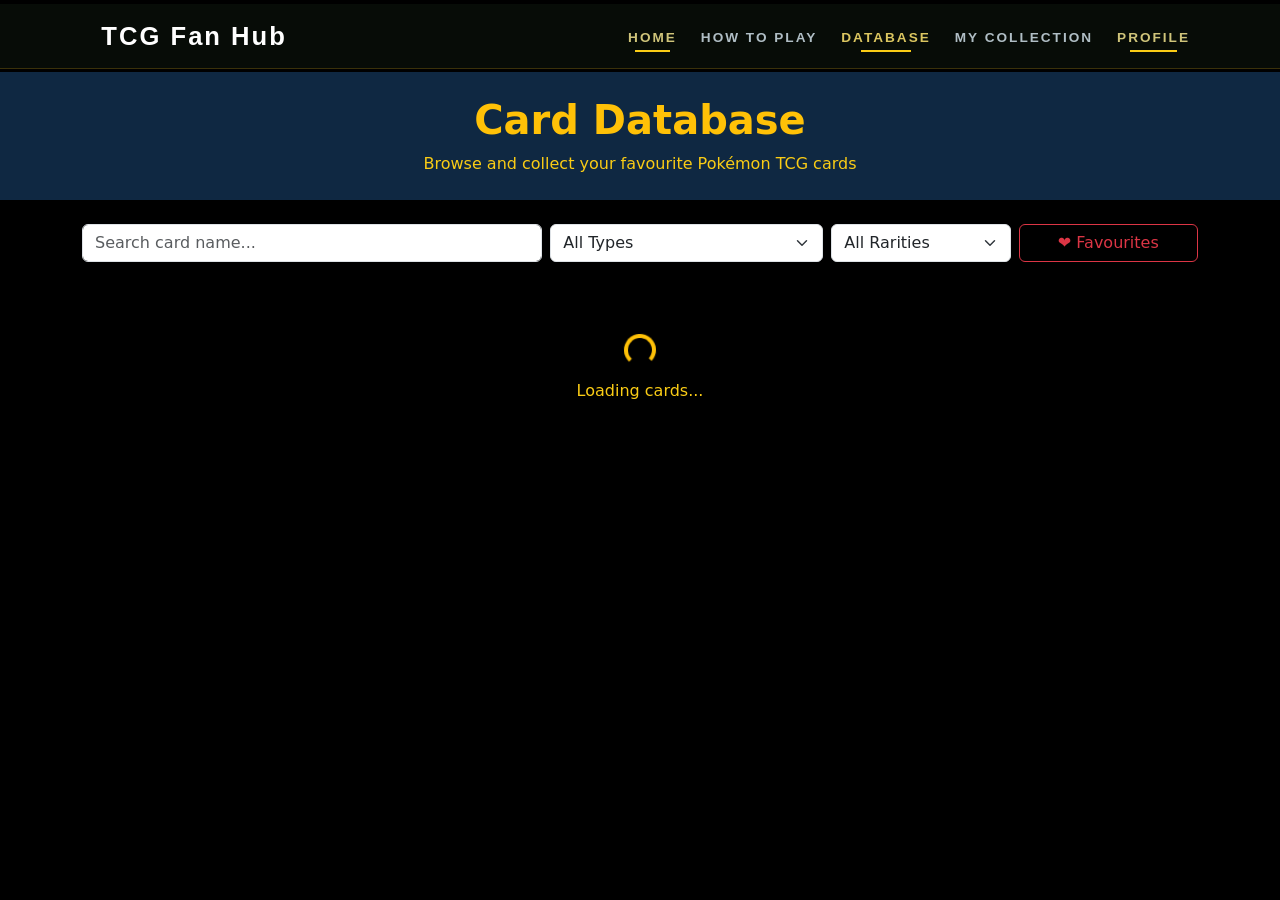
<file: card-details.html>
<!DOCTYPE html>
<html lang="en">
<head>
  <meta charset="UTF-8" />
  <meta name="viewport" content="width=device-width, initial-scale=1.0" />
  <title>Card Details | Pokémon TCG</title>

  <!-- Bootstrap CSS -->
  <link href="https://cdn.jsdelivr.net/npm/bootstrap@5.3.0/dist/css/bootstrap.min.css" rel="stylesheet" />
  <!-- Bootstrap Icons -->
  <link href="https://cdn.jsdelivr.net/npm/bootstrap-icons@1.11.0/font/bootstrap-icons.css" rel="stylesheet" />
  <link rel="stylesheet" href="css/card-details-style.css" />
</head>
<body>


  <!-- LOADING -->
  <div id="loadingState" class="container text-center py-5">
    <div class="spinner-border text-warning" role="status"></div>
    <p class="mt-2 text-muted">Loading card details...</p>
  </div>

  <!-- CARD DETAIL CONTENT -->
  <div id="detailContent" style="display:none;">
    <div class="container py-4">

      <!-- Back button -->
      <a href="gallery.html" class="btn btn-sm mb-4" style="background-color: #facc15; color: #0b0b09;">
    <i class="bi bi-arrow-left"></i> Back to Gallery
  </a>

      <div class="row g-4">
 
        <!-- LEFT: Card Image -->
        <div class="col-12 col-md-4 text-center">
          <img id="cardImage" src="" alt="" />

          <!-- Favourite Button -->
          <div class="mt-3">
            <button id="favBtn" class="btn btn-outline-danger w-100">🤍 Add to Favourites</button>
          </div>

          <!-- Set Info -->
          <div class="card mt-3">
            <div class="card-body text-center">
              <p class="info-label mb-1">Set</p>
              <p id="setName" class="fw-bold mb-0">—</p>
              <p id="cardNumber" class="text-muted small">—</p>
            </div>
          </div>
        </div>

        <!-- RIGHT: Card Info -->
        <div class="col-12 col-md-8">

          <!-- Name & Type -->
          <h2 id="cardName" class="fw-bold text-warning">—</h2>
          <div id="typeChips" class="mb-3"></div>

          <!-- HP -->
          <div id="hpSection" class="mb-3" style="display:none;">
            <p class="info-label mb-1">HP</p>
            <div class="progress" style="height:20px;">
              <div id="hpBar" class="progress-bar bg-warning" style="width:0%"></div>
            </div>
            <p id="hpVal" class="fw-bold mt-1">—</p>
          </div>

          <!-- Card Info -->
          <h5 class="fw-bold border-bottom pb-2 mt-4">Card Info</h5>
          <div class="row g-2" id="infoGrid"></div>

          <!-- Attacks -->
          <div id="attacksSection">
            <h5 class="fw-bold border-bottom pb-2 mt-4">Attacks</h5>
            <div id="attacksList"></div>
          </div>

          <!-- Weaknesses & Resistances -->
          <div id="wrSection">
            <h5 class="fw-bold border-bottom pb-2 mt-4">Weaknesses & Resistances</h5>
            <div id="wrGrid" class="d-flex gap-2 flex-wrap"></div>
          </div>

          <!-- Recently Viewed -->
          <div id="rvSection" style="display:none;">
            <h5 class="fw-bold border-bottom pb-2 mt-4">Recently Viewed</h5>
            <div id="rvList" class="d-flex gap-2 flex-wrap"></div>
          </div>

        </div>
      </div>
    </div>
  </div>

  <!-- Bootstrap JS -->
  <script src="https://cdn.jsdelivr.net/npm/bootstrap@5.3.0/dist/js/bootstrap.bundle.min.js"></script>
  <!-- jQuery -->
  <script src="https://code.jquery.com/jquery-3.7.1.min.js"></script>
  <!-- Storage Manager (teammate's file) -->
  <script src="storage-manager.js"></script>

  <script>
    // ==========================================
    // SESSION STORAGE - Recently Viewed
    // ==========================================
    function getRecent() {
      return JSON.parse(sessionStorage.getItem('ptcg_recently_viewed') || '[]');
    }

    function addRecent(card) {
      var list = getRecent();
      // Remove if already exists
      var newList = [];
      for (var i = 0; i < list.length; i++) {
        if (list[i].id !== card.id) newList.push(list[i]);
      }
      // Add to front
      newList.unshift({ id: card.id, name: card.name });
      // Keep only 6
      if (newList.length > 6) newList = newList.slice(0, 6);
      sessionStorage.setItem('ptcg_recently_viewed', JSON.stringify(newList));
    }

    // ==========================================
    // FAVOURITES - using teammate's storage manager (FIXED)
    // ==========================================
    function isFav(cardId) {
     
      return PokemonApp.collection.has(cardId);
    }

    function updateFavBtn(cardId) {
      if (isFav(cardId)) {
        $('#favBtn').removeClass('btn-outline-danger').addClass('btn-danger').html('❤️ Saved to Favourites');
      } else {
        $('#favBtn').removeClass('btn-danger').addClass('btn-outline-danger').html('🤍 Add to Favourites');
      }
    }

    // ==========================================
    // RENDER CARD DETAILS
    // ==========================================
    function renderCard(card) {
      document.title = card.name + ' | Pokémon TCG';

      // Image
      var imgSrc = '';
      if (card.images) {
        imgSrc = card.images.large || card.images.small || '';
      }
      $('#cardImage').attr('src', imgSrc).attr('alt', card.name);

      // Name
      $('#cardName').text(card.name);

      // Types
      var typeHtml = '';
      var types = card.types || [];
      for (var i = 0; i < types.length; i++) {
        typeHtml += '<span class="badge bg-secondary me-1">' + types[i] + '</span>';
      }
      $('#typeChips').html(typeHtml || '<span class="badge bg-secondary">Unknown</span>');

      // HP
      if (card.hp) {
        $('#hpSection').show();
        $('#hpVal').text('HP: ' + card.hp);
        var pct = Math.min(100, (parseInt(card.hp) / 340) * 100);
        $('#hpBar').css('width', pct + '%').text(card.hp);
      }

      // Info tiles
      var infoItems = [
        { label: 'Rarity',    value: card.rarity     || '—' },
        { label: 'Supertype', value: card.supertype   || '—' },
        { label: 'Artist',    value: card.artist      || '—' },
        { label: 'Series',    value: card.set ? (card.set.series || '—') : '—' },
        { label: 'Release',   value: card.set ? (card.set.releaseDate || '—') : '—' },
        { label: 'Subtypes',  value: (card.subtypes || []).join(', ') || '—' }
      ];
      var infoHtml = '';
      for (var i = 0; i < infoItems.length; i++) {
        infoHtml += '<div class="col-6 col-sm-4">'
          + '<div class="card p-2 text-center h-100">'
          + '<p class="info-label mb-1">' + infoItems[i].label + '</p>'
          + '<p class="fw-bold mb-0 small">' + infoItems[i].value + '</p>'
          + '</div></div>';
      }
      $('#infoGrid').html(infoHtml);

      // Set info
      $('#setName').text(card.set ? (card.set.name || '—') : '—');
      if (card.number) {
        var total = card.set ? (card.set.printedTotal || '?') : '?';
        $('#cardNumber').text('#' + card.number + ' / ' + total);
      }
      // Attacks
      var attacks = card.attacks || [];
      if (attacks.length > 0) {
        var attackHtml = '';
        for (var i = 0; i < attacks.length; i++) {
          var atk = attacks[i];
          attackHtml += '<div class="attack-card">'
            + '<div class="d-flex justify-content-between align-items-center">'
            + '<span class="fw-bold">' + atk.name + '</span>'
            + '<span class="badge bg-warning text-dark fs-6">' + (atk.damage || '—') + '</span>'
            + '</div>'
            + (atk.text ? '<p class="text-muted small mt-2 mb-0">' + atk.text + '</p>' : '')
            + '</div>';
        }
        $('#attacksList').html(attackHtml);
      } else {
        $('#attacksSection').hide();
      }

      // Weaknesses & Resistances
      var wrHtml = '';
      var weaknesses  = card.weaknesses  || [];
      var resistances = card.resistances || [];
      for (var i = 0; i < weaknesses.length; i++) {
        wrHtml += '<span class="badge bg-danger">⚠️ Weak: ' + weaknesses[i].type + ' ' + weaknesses[i].value + '</span>';
      }
      for (var i = 0; i < resistances.length; i++) {
        wrHtml += '<span class="badge bg-success">🛡️ Resist: ' + resistances[i].type + ' ' + resistances[i].value + '</span>';
      }
      if (card.retreatCost && card.retreatCost.length) {
        wrHtml += '<span class="badge bg-secondary">🔄 Retreat: ' + card.retreatCost.length + '</span>';
      }
      if (wrHtml) {
        $('#wrGrid').html(wrHtml);
      } else {
        $('#wrSection').hide();
      }

      // Favourite button
      updateFavBtn(card.id);

      $('#favBtn').on('click', function() {
        if (isFav(card.id)) {
          
          PokemonApp.collection.removeById(card.id);
          console.log('[Card Details] Removed:', card.name);
        } else {
          
          var success = PokemonApp.collection.addSilent({
            id:     card.id,
            name:   card.name,
            image:  card.images ? (card.images.small || '') : '',
            type:   (card.types && card.types[0]) ? card.types[0] : 'Unknown',
            rarity: card.rarity || 'Unknown'
          });
          if (success) {
            console.log('[Card Details] Added:', card.name);
          }
        }
        updateFavBtn(card.id);
      });

      // Recently viewed
      addRecent(card);
      var recent = getRecent();
      var rvHtml = '';
      for (var i = 0; i < recent.length; i++) {
        if (recent[i].id !== card.id) {
          rvHtml += '<a href="card-details.html?id=' + recent[i].id + '" class="btn btn-outline-secondary btn-sm recently-viewed-item">'
            + recent[i].name + '</a>';
        }
      }
      if (rvHtml) {
        $('#rvSection').show();
        $('#rvList').html(rvHtml);
      }

      // Show content
      $('#loadingState').hide();
      $('#detailContent').show();
    }

    // ==========================================
    // INIT - Get card from sessionStorage or API
    // ==========================================
    $(document).ready(function() {
      var urlParams = new URLSearchParams(window.location.search);
      var urlId     = urlParams.get('id');
      var cached    = sessionStorage.getItem('ptcg_selected_card');
      var card      = cached ? JSON.parse(cached) : null;

      if (card && (!urlId || card.id === urlId)) {
        // Use cached data from sessionStorage (faster)
        renderCard(card);
      } else if (urlId) {
        // Fallback: fetch from API if opened via direct link
        $.ajax({
          url: 'https://api.pokemontcg.io/v2/cards/' + urlId,
          success: function(res) {
            renderCard(res.data);
          },
          error: function() {
            $('#loadingState').html(
              '<p class="text-danger">Card not found. <a href="gallery.html">Back to Gallery</a></p>'
            );
          }
        });
      } else {
        window.location.href = 'gallery.html';
      }
    });
  </script>
</body>
</html>
</file>
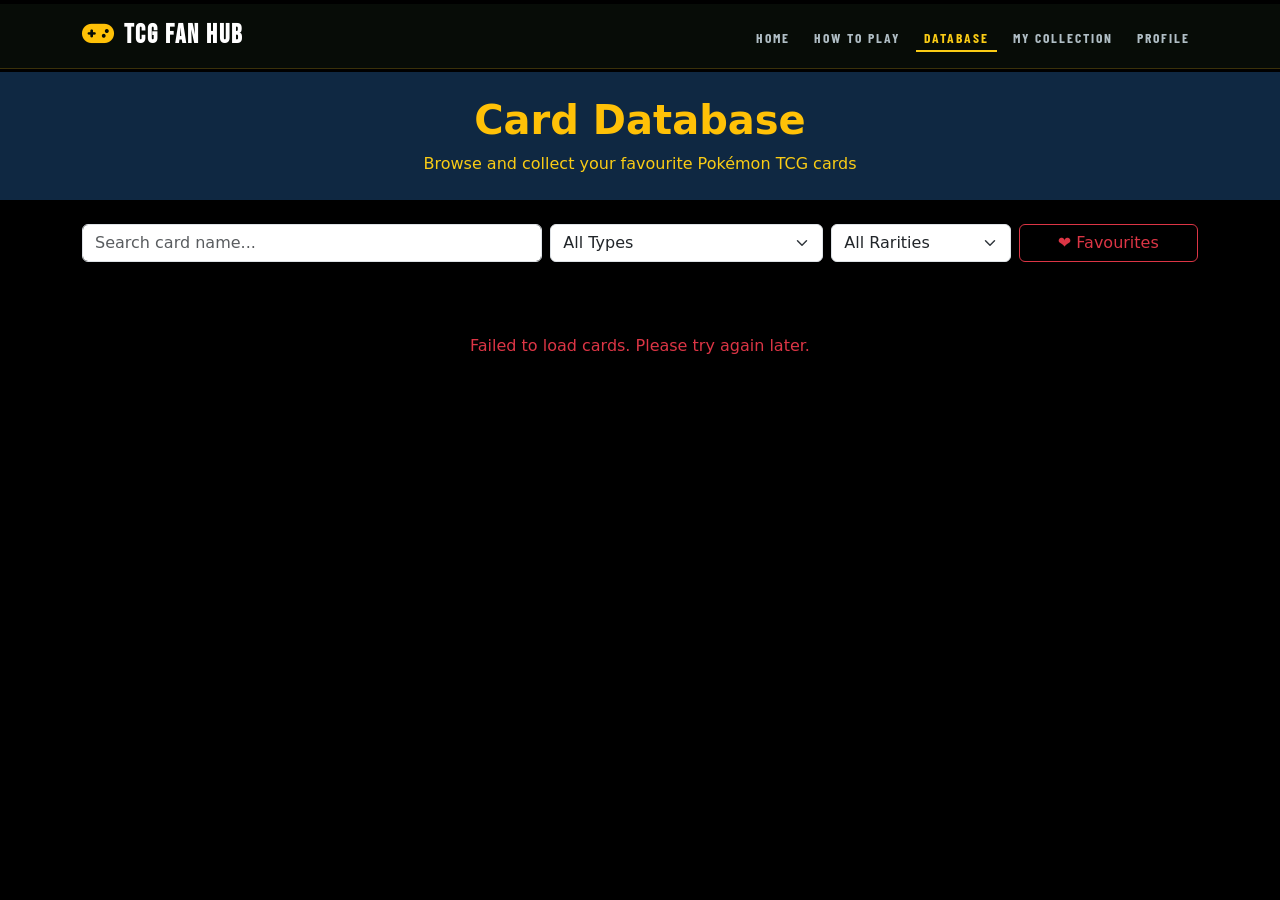
<file: gallery.html>
<!DOCTYPE html>
  <html lang="en">
  <head>
    <meta charset="UTF-8" />
    <meta name="viewport" content="width=device-width, initial-scale=1.0" />
    <title>Card Database | Pokémon TCG</title>

    <!-- Bootstrap CSS -->
    <link href="https://cdn.jsdelivr.net/npm/bootstrap@5.3.0/dist/css/bootstrap.min.css" rel="stylesheet" />
    <!-- Bootstrap Icons -->
    <link href="https://cdn.jsdelivr.net/npm/bootstrap-icons@1.11.0/font/bootstrap-icons.css" rel="stylesheet" />
    <!-- Font Awesome (for gamepad icon, same as homepage) -->
    <link rel="stylesheet" href="https://cdnjs.cloudflare.com/ajax/libs/font-awesome/6.5.1/css/all.min.css" />
    <!-- Google Fonts: Bebas Neue + Barlow Condensed (same as homepage) -->
    <link href="https://fonts.googleapis.com/css2?family=Bebas+Neue&family=Barlow+Condensed:wght@400;600;700;900&family=Barlow:wght@400;500;600&display=swap" rel="stylesheet" />
    <link rel="stylesheet" href="css/gallery-style.css" />
   
  </head>
  <body>

    <!-- NAVBAR (same as teammates) -->
    <nav class="navbar navbar-expand-lg fixed-top glass-nav">
        <div class="container">
          <a class="navbar-brand fw-bold text-white fs-4" href="index.html">
            <i class="fa-solid fa-gamepad text-warning me-2"></i>TCG Fan Hub
          </a>
          <button class="navbar-toggler border-0" type="button" data-bs-toggle="collapse" data-bs-target="#navbarNav">
            <i class="fa-solid fa-bars text-white fs-3"></i>
          </button>
          <div class="collapse navbar-collapse" id="navbarNav">
            <ul class="navbar-nav ms-auto align-items-center gap-2">
              <li class="nav-item"><a class="nav-link active" href="index.html">Home</a></li>
              <li class="nav-item"><a class="nav-link" href="how-to-play.html">How to Play</a></li>
              <li class="nav-item"><a class="nav-link" href="gallery.html">Database</a></li>
              <li class="nav-item"><a class="nav-link" href="my-collection.html">My Collection</a></li>
              <li class="nav-item"><a class="nav-link active" href="profile.html">Profile</a></li>
            </ul>
          </div>
        </div>
      </nav>

    <!-- PAGE HEADER -->
    <div class="text-white py-4 mb-4" style="background-color: #0f2842;">
      <div class="container text-center">
        <h1 class="fw-bold text-warning">Card Database</h1>
        <p class="mb-0" style="color: #facc15;">Browse and collect your favourite Pokémon TCG cards</p>
      </div>
    </div>

    <!-- SEARCH & FILTER -->
    <div class="container mb-4">
      <div class="row g-2">
        <div class="col-12 col-md-5">
          <input type="text" id="searchInput" class="form-control" placeholder="Search card name..." />
        </div>
        <div class="col-6 col-md-3">
          <select id="typeFilter" class="form-select">
            <option value="">All Types</option>
            <option value="Fire">Fire</option>
            <option value="Water">Water</option>
            <option value="Grass">Grass</option>
            <option value="Lightning">Lightning</option>
            <option value="Psychic">Psychic</option>
            <option value="Fighting">Fighting</option>
            <option value="Darkness">Darkness</option>
            <option value="Metal">Metal</option>
            <option value="Dragon">Dragon</option>
            <option value="Colorless">Colorless</option>
          </select>
        </div>
        <div class="col-6 col-md-2">
          <select id="rarityFilter" class="form-select">
            <option value="">All Rarities</option>
            <option value="Common">Common</option>
            <option value="Uncommon">Uncommon</option>
            <option value="Rare">Rare</option>
            <option value="Rare Holo">Rare Holo</option>
            <option value="Rare Holo EX">Rare Holo EX</option>
            <option value="Rare Ultra">Rare Ultra</option>
            <option value="Rare Secret">Rare Secret</option>
            <option value="Unknown">Unknown</option>
          </select>
        </div>
        <div class="col-12 col-md-2">
          <button id="favFilterBtn" class="btn btn-outline-danger w-100">❤️ Favourites</button>
        </div>
      </div>
      <p id="resultsCount" class="text-muted mt-2 mb-0 small"></p>
    </div>

    <!-- CARD GRID -->
    <div class="container">
      <div class="row g-3" id="galleryGrid">
        <!-- Cards will be loaded here -->
        <div class="col-12 text-center py-5">
          <div class="spinner-border text-warning" role="status"></div>
          <p class="mt-2" style="color: #facc15;">Loading cards...</p>
        </div>
      </div>
    </div>

    <!-- PAGINATION -->
    <div class="container my-4">
      <div id="paginationWrap" class="d-flex justify-content-center gap-2 flex-wrap"></div>
    </div>

    <!-- Bootstrap JS -->
    <script src="https://cdn.jsdelivr.net/npm/bootstrap@5.3.0/dist/js/bootstrap.bundle.min.js"></script>
    <!-- jQuery -->
    <script src="https://code.jquery.com/jquery-3.7.1.min.js"></script>
    <!-- Storage Manager (teammate's file) -->
    <script src="storage-manager.js"></script>

    <script>
      // ==========================================
      // VARIABLES
      // ==========================================
      var allCards    = [];
      var filtered    = [];
      var currentPage = 1;
      var pageSize    = 20;
      var showFavOnly = false;

// ==========================================
// AUTO-SET ACTIVE NAV LINK
// ==========================================
function setActiveNavLink() {
  var currentPage = window.location.pathname.split('/').pop() || 'index.html';
  

  $('.nav-link').removeClass('active');
  
  if (currentPage === '' || currentPage === 'index.html') {
    $('a[href="index.html"]').addClass('active');
  } else if (currentPage === 'gallery.html') {
    $('a[href="gallery.html"]').addClass('active');
  } else if (currentPage === 'how-to-play.html') {
    $('a[href="how-to-play.html"]').addClass('active');
  } else if (currentPage === 'my-collection.html') {
    $('a[href="my-collection.html"]').addClass('active');
  }
}

// ==========================================
// INIT
// ==========================================
$(document).ready(function() {
  setActiveNavLink();  
  loadFilterState();
  fetchCards();
});

      // ==========================================
      // LOCAL STORAGE - Save & Load filter state
      // ==========================================
      function saveFilterState() {
        var state = {
          search:  $('#searchInput').val(),
          type:    $('#typeFilter').val(),
          rarity:  $('#rarityFilter').val(),
          page:    currentPage,
          favOnly: showFavOnly
        };
        localStorage.setItem('ptcg_filter', JSON.stringify(state));
      }

      function loadFilterState() {
        var saved = localStorage.getItem('ptcg_filter');
        if (!saved) return;
        var state = JSON.parse(saved);
        $('#searchInput').val(state.search || '');
        $('#typeFilter').val(state.type   || '');
        $('#rarityFilter').val(state.rarity || '');
        currentPage = state.page    || 1;
        showFavOnly = state.favOnly || false;
        if (showFavOnly) {
          $('#favFilterBtn').addClass('btn-danger').removeClass('btn-outline-danger');
        }
      }

      // ==========================================
      // FAVOURITES - using teammate's storage manager
      // ==========================================
      function isFav(cardId) {
        var favs = PokemonApp.collection.getAll();
        for (var i = 0; i < favs.length; i++) {
          if (favs[i].id === cardId) return true;
        }
        return false;
      }

      function updateFavCount() {
        var favs = PokemonApp.collection.getAll();
        $('#favCount').text(favs.length);
      }

      // ==========================================
      // FETCH CARDS FROM API (jQuery AJAX)
      // ==========================================
      function fetchCards() {
        $.ajax({
          url: 'https://api.pokemontcg.io/v2/cards',
          method: 'GET',
          data: { pageSize: 250, page: 1 },
          success: function(res) {
            allCards = res.data || [];
            applyFilters();
          },
          error: function() {
            $('#galleryGrid').html(
              '<div class="col-12 text-center py-5"><p class="text-danger">Failed to load cards. Please try again later.</p></div>'
            );
          }
        });
      }

      // ==========================================
      // FILTER CARDS
      // ==========================================
      function applyFilters() {
        var search = $('#searchInput').val().toLowerCase();
        var type   = $('#typeFilter').val();
        var rarity = $('#rarityFilter').val();
        var favs   = PokemonApp.collection.getAll();

        filtered = [];

        for (var i = 0; i < allCards.length; i++) {
          var card = allCards[i];

          var matchName   = card.name.toLowerCase().indexOf(search) !== -1;
          var cardType    = (card.types && card.types[0]) ? card.types[0] : '';
          var matchType   = (type === '') || (cardType === type);
          var matchRarity = (rarity === '') || (card.rarity === rarity);

          var matchFav = true;
          if (showFavOnly) {
            matchFav = false;
            for (var j = 0; j < favs.length; j++) {
              if (favs[j].id === card.id) { matchFav = true; break; }
            }
          }

          if (matchName && matchType && matchRarity && matchFav) {
            filtered.push(card);
          }
        }

        currentPage = 1;
        saveFilterState();
        renderGrid();
        renderPagination();
        $('#resultsCount').text(filtered.length + ' card(s) found');
      }

      // ==========================================
      // RENDER CARDS
      // ==========================================
      function renderGrid() {
        var grid  = $('#galleryGrid').empty();
        var start = (currentPage - 1) * pageSize;
        var page  = filtered.slice(start, start + pageSize);

       if (page.length === 0) {
      if (showFavOnly) {
      grid.html('<div class="col-12 text-center py-5"><i class="bi bi-heart text-muted" style="font-size:3rem;"></i><p style="color: #ffcc00; margin-top: 1rem;">No favourite cards yet.<br>Click the heart button on any card to save it here!</p></div>');
     } else {
      grid.html('<div class="col-12 text-center py-5"><p class="text-muted">No cards found.</p></div>');
     }
  return;
}

        for (var i = 0; i < page.length; i++) {
          var card   = page[i];
          var faved  = isFav(card.id);
          var type   = (card.types && card.types[0]) ? card.types[0] : 'Unknown';
          var img    = card.images ? card.images.small : '';
          var hp     = card.hp ? 'HP ' + card.hp : '';
          var rarity = card.rarity || 'Unknown';
          var favBtn = faved
            ? '<button class="btn btn-danger btn-sm w-100 mt-2 fav-btn" data-id="' + card.id + '">❤️ Saved</button>'
            : '<button class="btn btn-outline-danger btn-sm w-100 mt-2 fav-btn" data-id="' + card.id + '">🤍 Favourite</button>';

          var html = '<div class="col-6 col-sm-4 col-md-3 col-lg-2">'
            + '<div class="card h-100 card-item" data-id="' + card.id + '">'
            + '<img src="' + img + '" class="card-img-top" alt="' + card.name + '" loading="lazy" />'
            + '<div class="card-body p-2">'
            + '<p class="card-title fw-bold small mb-1">' + card.name + '</p>'
            + '<span class="badge bg-secondary badge-type">' + type + '</span>'
            + (hp ? ' <span class="badge bg-warning text-dark badge-type">' + hp + '</span>' : '')
            + '<p class="text-muted small mt-1 mb-1">' + rarity + '</p>'
            + favBtn
            + '</div>'
            + '</div>'
            + '</div>';

          grid.append(html);
        }

        // Click card -> go to details
        $('.card-item').on('click', function(e) {
          if ($(e.target).hasClass('fav-btn') || $(e.target).closest('.fav-btn').length) return;
          var cardId = $(this).data('id');
          for (var i = 0; i < allCards.length; i++) {
            if (allCards[i].id === cardId) {
              sessionStorage.setItem('ptcg_selected_card', JSON.stringify(allCards[i]));
              window.location.href = 'card-details.html?id=' + cardId;
              break;
            }
          }
        });

        // Favourite button
        $('.fav-btn').on('click', function(e) {
          e.stopPropagation();
          var cardId = $(this).data('id');
          var card;
          for (var i = 0; i < allCards.length; i++) {
            if (allCards[i].id === cardId) { card = allCards[i]; break; }
          }
          if (!card) return;

          if (isFav(cardId)) {
            // Remove from favourites
            var favs = PokemonApp.collection.getAll();
            for (var j = 0; j < favs.length; j++) {
              if (favs[j].id === cardId) {
                PokemonApp.collection.remove(j);
                break;
              }
            }
            $(this).removeClass('btn-danger').addClass('btn-outline-danger').html('🤍 Favourite');
          } else {
            // Add to favourites
            PokemonApp.collection.addSilent({
              id:    card.id,
              name:  card.name,
              image: card.images ? card.images.small : '',
              type:  (card.types && card.types[0]) ? card.types[0] : 'Unknown'
            });
            $(this).removeClass('btn-outline-danger').addClass('btn-danger').html('❤️ Saved');
          }
          updateFavCount();
          if (showFavOnly) applyFilters();
        });
      }

      // ==========================================
      // PAGINATION
      // ==========================================
      function renderPagination() {
        var wrap  = $('#paginationWrap').empty();
        var total = Math.ceil(filtered.length / pageSize);
        if (total <= 1) return;

        // Prev button
        var prevDisabled = (currentPage === 1) ? 'disabled' : '';
        wrap.append('<button class="btn btn-outline-secondary btn-sm ' + prevDisabled + '" id="prevBtn">‹ Prev</button>');

        // Page numbers
        var start = Math.max(1, currentPage - 2);
        var end   = Math.min(total, start + 4);
        for (var p = start; p <= end; p++) {
          var active = (p === currentPage) ? 'btn-warning' : 'btn-outline-secondary';
          wrap.append('<button class="btn btn-sm ' + active + ' page-btn" data-page="' + p + '">' + p + '</button>');
        }

        // Next button
        var nextDisabled = (currentPage === total) ? 'disabled' : '';
        wrap.append('<button class="btn btn-outline-secondary btn-sm ' + nextDisabled + '" id="nextBtn">Next ›</button>');

        // Events
        $('#prevBtn').on('click', function() {
          if (currentPage > 1) { currentPage--; saveFilterState(); renderGrid(); renderPagination(); window.scrollTo(0, 0); }
        });
        $('#nextBtn').on('click', function() {
          if (currentPage < total) { currentPage++; saveFilterState(); renderGrid(); renderPagination(); window.scrollTo(0, 0); }
        });
        $('.page-btn').on('click', function() {
          currentPage = parseInt($(this).data('page'));
          saveFilterState();
          renderGrid();
          renderPagination();
          window.scrollTo(0, 0);
        });
      }
  // ==========================================
      // EVENTS
      // ==========================================
      var searchTimer;
      $('#searchInput').on('input', function() {
        clearTimeout(searchTimer);
        searchTimer = setTimeout(applyFilters, 400);
      });

      $('#typeFilter, #rarityFilter').on('change', function() {
        applyFilters();
      });

      $('#favFilterBtn').on('click', function() {
        showFavOnly = !showFavOnly;
        if (showFavOnly) {
          $(this).removeClass('btn-outline-danger').addClass('btn-danger');
        } else {
          $(this).removeClass('btn-danger').addClass('btn-outline-danger');
        }
        applyFilters();
      });

      // ==========================================
      // AUTO-SET ACTIVE NAV LINK
      // ==========================================
      function setActiveNavLink() {
        var currentPage = window.location.pathname.split('/').pop() || 'index.html';
        

        $('.nav-link').removeClass('active');
        
  
        if (currentPage === '' || currentPage === 'index.html') {
          $('a[href="index.html"]').addClass('active');
        } else if (currentPage === 'gallery.html') {
          $('a[href="gallery.html"]').addClass('active');
        } else if (currentPage === 'how-to-play.html') {
          $('a[href="how-to-play.html"]').addClass('active');
        } else if (currentPage === 'my-collection.html') {
          $('a[href="my-collection.html"]').addClass('active');
        }
      }
      // ==========================================
      // INIT
      // ==========================================
      $(document).ready(function() {
        loadFilterState();
        fetchCards();
      });

      
    </script>
  </body>
  </html>
</file>
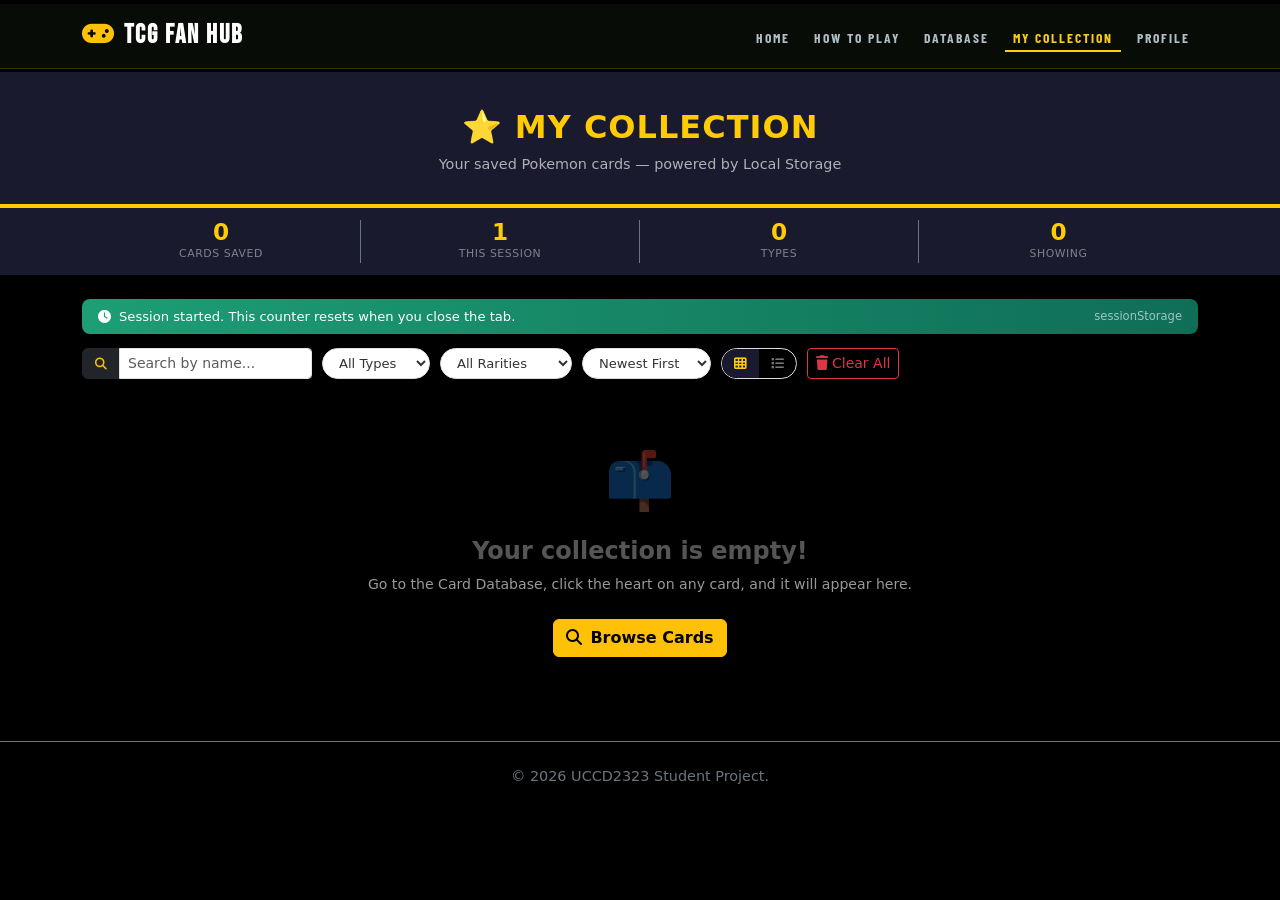
<file: my-collection.html>
<!DOCTYPE html>
<html lang="en">

<head>
    <meta charset="UTF-8">
    <meta name="viewport" content="width=device-width, initial-scale=1.0">
    <title>My Collection - Pokemon TCG Hub</title>

    <link href="https://cdn.jsdelivr.net/npm/bootstrap@5.3.0/dist/css/bootstrap.min.css" rel="stylesheet">
    <link rel="stylesheet" href="https://cdnjs.cloudflare.com/ajax/libs/font-awesome/6.5.1/css/all.min.css">
    <link
        href="https://fonts.googleapis.com/css2?family=Bebas+Neue&family=Barlow+Condensed:wght@400;600;700;900&family=Barlow:wght@400;500;600&display=swap"
        rel="stylesheet">
    <link rel="stylesheet" href="css/style-collection.css">
</head>

<body>

    <nav class="navbar navbar-expand-lg fixed-top glass-nav">
        <div class="container">
            <a class="navbar-brand fw-bold text-white" href="index.html">
                <i class="fa-solid fa-gamepad text-warning me-2"></i>TCG Fan Hub
            </a>
            <button class="navbar-toggler border-0" type="button" data-bs-toggle="collapse" data-bs-target="#navNav">
                <i class="fa-solid fa-bars text-white fs-3"></i>
            </button>
            <div class="collapse navbar-collapse" id="navNav">
                <ul class="navbar-nav ms-auto align-items-center gap-2">
                    <li class="nav-item"><a class="nav-link" href="index.html">Home</a></li>
                    <li class="nav-item"><a class="nav-link" href="how-to-play.html">How to Play</a></li>
                    <li class="nav-item"><a class="nav-link" href="gallery.html">Database</a></li>
                    <li class="nav-item"><a class="nav-link active" href="my-collection.html">My Collection</a></li>
                    <li class="nav-item"><a class="nav-link " href="profile.html">Profile</a></li>
                </ul>
            </div>
        </div>
    </nav>

    <section class="hero-section">
        <div class="container">
            <h1>&#11088; My Collection</h1>
            <p>Your saved Pokemon cards &mdash; powered by Local Storage</p>
        </div>
    </section>

    <div class="stat-bar">
        <div class="container">
            <div class="row g-0 text-center">
                <div class="col-3 stat-cell border-end border-secondary">
                    <div class="num" id="s-total">0</div>
                    <div class="lbl">Cards Saved</div>
                </div>
                <div class="col-3 stat-cell border-end border-secondary">
                    <div class="num" id="s-session">0</div>
                    <div class="lbl">This Session</div>
                </div>
                <div class="col-3 stat-cell border-end border-secondary">
                    <div class="num" id="s-types">0</div>
                    <div class="lbl">Types</div>
                </div>
                <div class="col-3 stat-cell">
                    <div class="num" id="s-showing">0</div>
                    <div class="lbl">Showing</div>
                </div>
            </div>
        </div>
    </div>

    <main class="container my-4">

        <div class="sess-banner" id="sess-notice" style="display:none;">
            <i class="fas fa-clock"></i>
            <span id="sess-msg"></span>
            <span class="tag">sessionStorage</span>
        </div>

        <div class="type-chart" id="type-chart" style="display:none;">
            <h6>&#128202; Collection by Type <small style="font-weight:400;opacity:0.6;">(localStorage)</small></h6>
            <div id="type-bars"></div>
        </div>

        <div class="toolbar">
            <div class="input-group" style="max-width:230px;">
                <span class="input-group-text bg-dark border-dark text-warning">
                    <i class="fas fa-search" style="font-size:0.75rem;"></i>
                </span>
                <input type="text" id="inp-search" class="form-control form-control-sm" placeholder="Search by name...">
            </div>

            <select class="fsel" id="sel-type">
                <option value="">All Types</option>
                <option value="Fire">Fire</option>
                <option value="Water">Water</option>
                <option value="Grass">Grass</option>
                <option value="Lightning">Lightning</option>
                <option value="Psychic">Psychic</option>
                <option value="Fighting">Fighting</option>
                <option value="Darkness">Darkness</option>
                <option value="Metal">Metal</option>
                <option value="Dragon">Dragon</option>
                <option value="Colorless">Colorless</option>
            </select>

            <select class="fsel" id="sel-rarity">
                <option value="">All Rarities</option>
                <option value="Common">Common</option>
                <option value="Uncommon">Uncommon</option>
                <option value="Rare">Rare</option>
                <option value="Rare Holo">Rare Holo</option>
                <option value="Rare Holo EX">Rare Holo EX</option>
                <option value="Rare Ultra">Rare Ultra</option>
                <option value="Rare Secret">Rare Secret</option>
            </select>

            <select class="fsel" id="sel-sort">
                <option value="newest">Newest First</option>
                <option value="oldest">Oldest First</option>
                <option value="az">Name A to Z</option>
                <option value="za">Name Z to A</option>
                <option value="type">By Type</option>
            </select>

            <div class="view-toggle">
                <button id="btn-grid" class="active"><i class="fas fa-th"></i></button>
                <button id="btn-list"><i class="fas fa-list"></i></button>
            </div>

            <button class="btn btn-outline-danger btn-sm" id="btn-clear">
                <i class="fas fa-trash me-1"></i>Clear All
            </button>
        </div>

        <div class="row g-3" id="card-grid"></div>

        <div class="empty-wrap" id="empty-collection" style="display:none;">
            <div class="eicon">&#128235;</div>
            <h4>Your collection is empty!</h4>
            <p>Go to the Card Database, click the heart on any card, and it will appear here.</p>
            <a href="gallery.html" class="btn btn-warning fw-bold mt-2">
                <i class="fas fa-search me-2"></i>Browse Cards
            </a>
        </div>

        <div class="empty-wrap" id="empty-filter" style="display:none;">
            <div class="eicon">&#128270;</div>
            <h4>No cards match your filters</h4>
            <button class="btn btn-outline-secondary btn-sm mt-2" id="btn-reset">Reset Filters</button>
        </div>

    </main>

    <div id="name-modal" class="modal-overlay" style="display:none;">
        <div class="modal-box">
            <h5>&#127942; Set Trainer Name</h5>
            <p>Saved as a Cookie — remembered for 30 days!</p>
            <input type="text" id="inp-trainer" maxlength="20" placeholder="Your trainer name...">
            <button class="btn-save-modal" id="btn-save-name">Save &#127850;</button>
        </div>
    </div>

    <div class="toast-wrap" id="toast-wrap"></div>

    <footer class="text-white py-4 text-center mt-auto border-top border-secondary">
        <p class="mb-1 text-secondary" style="font-size: 0.9rem">&copy; 2026 UCCD2323 Student Project.</p>
    </footer>

    <script src="https://cdn.jsdelivr.net/npm/bootstrap@5.3.0/dist/js/bootstrap.bundle.min.js"></script>
    <script src="https://code.jquery.com/jquery-3.6.0.min.js"></script>
    <script src="./storage-manager.js"></script>

    <script>
        $(document).ready(function () {

            /* =====================================================
               VIEW TOGGLE  (purely UI switch)
            ===================================================== */
            $('#btn-grid').on('click', function () {
                setView('grid');
            });

            $('#btn-list').on('click', function () {
                setView('list');
            });

            function setView(mode) {
                if (mode === 'list') {
                    $('#card-grid').addClass('list-view');
                    $('#btn-list').addClass('active');
                    $('#btn-grid').removeClass('active');
                } else {
                    $('#card-grid').removeClass('list-view');
                    $('#btn-grid').addClass('active');
                    $('#btn-list').removeClass('active');
                }
            }

            /* =====================================================
               SESSION STORAGE  (Chapter 4 — sessionStorage)
               Counts how many times the user visits this page.
               The count resets when the browser tab is closed.
            ===================================================== */
            var visits = sessionStorage.getItem('collectionVisits');
            if (visits === null) {
                visits = 1;
            } else {
                visits = parseInt(visits) + 1;
            }
            sessionStorage.setItem('collectionVisits', visits);

            $('#s-session').text(visits);

            if (visits === 1) {
                $('#sess-msg').text('Session started. This counter resets when you close the tab.');
            } else {
                $('#sess-msg').text('You have visited this page ' + visits + ' time(s) this session.');
            }
            $('#sess-notice').fadeIn();


            /*TYPE CHART  (reads from localStorage via PokemonApp)*/
            var typeColors = {
                Fire: '#ff4d1e',
                Water: '#3b9ddd',
                Grass: '#49c96d',
                Lightning: '#ffcb05',
                Psychic: '#c86dd7',
                Fighting: '#d4621c',
                Darkness: '#4a4a7a',
                Metal: '#8899aa',
                Dragon: '#6253c8',
                Colorless: '#aabbcc',
                Unknown: '#666666'
            };

            function renderTypeChart(cards) {
                if (cards.length === 0) {
                    $('#type-chart').hide();
                    return;
                }

                var counts = {};
                var i;
                for (i = 0; i < cards.length; i++) {
                    var t = cards[i].type || 'Unknown';
                    if (counts[t] === undefined) {
                        counts[t] = 0;
                    }
                    counts[t] = counts[t] + 1;
                }

                var max = 0;
                var typeName;
                for (typeName in counts) {
                    if (counts[typeName] > max) {
                        max = counts[typeName];
                    }
                }

                var html = '';
                for (typeName in counts) {
                    var count = counts[typeName];
                    var pct = Math.round(count / max * 100);
                    var color = typeColors[typeName] || '#888888';
                    html += '<div class="tbar-row">';
                    html += '<div class="tbar-lbl">' + typeName + '</div>';
                    html += '<div class="tbar-track"><div class="tbar-fill" style="width:' + pct + '%;background:' + color + '"></div></div>';
                    html += '<div class="tbar-num">' + count + '</div>';
                    html += '</div>';
                }

                $('#type-bars').html(html);
                $('#type-chart').show();
            }


            /*RENDER CARDS  (reads from localStorage via PokemonApp)*/
            function render() {
                var allCards = PokemonApp.collection.getAll();
                var searchVal = $('#inp-search').val().toLowerCase().trim();
                var typeVal = $('#sel-type').val();
                var rarVal = $('#sel-rarity').val();
                var sortVal = $('#sel-sort').val();
                var isList = $('#card-grid').hasClass('list-view');

                var shown = [];
                var i;
                for (i = 0; i < allCards.length; i++) {
                    var card = allCards[i];
                    var okSearch = (searchVal === '') || (card.name.toLowerCase().indexOf(searchVal) !== -1);
                    var okType = (typeVal === '') || (card.type === typeVal);
                    var okRar = (rarVal === '') || (card.rarity === rarVal);
                    if (okSearch && okType && okRar) {
                        shown.push(card);
                    }
                }

                shown.sort(function (a, b) {
                    if (sortVal === 'az') return a.name.localeCompare(b.name);
                    if (sortVal === 'za') return b.name.localeCompare(a.name);
                    if (sortVal === 'type') return (a.type || '').localeCompare(b.type || '');
                    if (sortVal === 'oldest') return (a.addedAt || '').localeCompare(b.addedAt || '');
                    return 0;
                });
                if (sortVal === 'newest') {
                    shown.reverse();
                }

                var uTypes = [];
                for (i = 0; i < allCards.length; i++) {
                    var ct = allCards[i].type;
                    if (ct && ct !== 'Unknown' && uTypes.indexOf(ct) === -1) {
                        uTypes.push(ct);
                    }
                }
                $('#s-total').text(allCards.length);
                $('#s-types').text(uTypes.length);
                $('#s-showing').text(shown.length);

                renderTypeChart(allCards);

                $('#card-grid').empty();
                $('#empty-collection').hide();
                $('#empty-filter').hide();

                if (allCards.length === 0) {
                    $('#empty-collection').show();
                    return;
                }
                if (shown.length === 0) {
                    $('#empty-filter').show();
                    return;
                }

                for (i = 0; i < shown.length; i++) {
                    var c = shown[i];
                    var idx = allCards.indexOf(c);
                    var img = c.image || 'https://via.placeholder.com/200x200?text=?';
                    var type = c.type || 'Unknown';
                    var rarity = c.rarity || '?';
                    var added = c.addedAt || 'N/A';

                    if (isList) {
                        $('#card-grid').append(
                            '<div id="cw-' + idx + '" class="list-card-wrap">' +
                            '<div class="pcard">' +
                            '<a href="card-details.html?id=' + c.id + '">' +
                            '<img src="' + img + '" class="list-img" alt="' + c.name + '" onerror="this.src=\'https://via.placeholder.com/72x72?text=?\'"></a>' +
                            '<div class="list-body">' +
                            '<div>' +
                            '<div class="fw-bold" style="font-size:0.9rem;">' + c.name + '</div>' +
                            '<span class="type-pill">' + type + '</span>' +
                            '<span class="rarity-pill">' + rarity + '</span>' +
                            '<div class="card-added mt-1">Added: ' + added + '</div>' +
                            '</div>' +
                            '<button onclick="removeCard(' + idx + ')" class="btn btn-outline-danger btn-sm">' +
                            '<i class="fas fa-trash"></i></button>' +
                            '</div></div></div>'
                        );
                    } else {
                        $('#card-grid').append(
                            '<div class="col-xl-3 col-lg-4 col-md-6 col-sm-6" id="cw-' + idx + '">' +
                            '<div class="card pcard h-100 position-relative">' +
                            '<a href="card-details.html?id=' + c.id + '" style="text-decoration:none;color:inherit;">' +
                            '<span class="type-pill">' + type + '</span>' +
                            '<span class="rarity-pill">' + rarity + '</span>' +
                            '<img src="' + img + '" class="card-img-top" alt="' + c.name + '" onerror="this.src=\'https://via.placeholder.com/200x200?text=??\'">' +
                            '<div class="card-body text-center py-2">' +
                            '<h6 class="card-title fw-bold mb-1" style="font-size:0.88rem;">' + c.name + '</h6>' +
                            '<p class="card-added mb-0">Added: ' + added + '</p>' +
                            '</div></a>' +
                            '<div class="px-3 pb-3 pt-1">' +
                            '<button onclick="removeCard(' + idx + ')" class="btn btn-outline-danger btn-sm w-100">' +
                            '<i class="fas fa-trash me-1"></i>Remove</button>' +
                            '</div></div></div>'
                        );
                    }
                }
            }

            /* REMOVE A CARD */
            window.removeCard = function (idx) {
                var $wrapper = $('#cw-' + idx);
                $wrapper.addClass('removing');
                setTimeout(function () {
                    PokemonApp.collection.remove(idx);
                    render();
                    showToast('Card removed from collection', '#ff4d6d');
                }, 280);
            };

            /* CLEAR ALL CARDS*/
            $('#btn-clear').on('click', function () {
                if (PokemonApp.collection.getAll().length === 0) return;
                if (confirm('Remove ALL cards from your collection? This cannot be undone.')) {
                localStorage.removeItem(PokemonApp.collection.getKey());
                    render();
                    showToast('Collection cleared!', '#ff4d6d');
                }
            });

            /*RESET FILTERS */
            $('#btn-reset').on('click', function () {
                $('#inp-search').val('');
                $('#sel-type').val('');
                $('#sel-rarity').val('');
                $('#sel-sort').val('newest');
                render();
            });

            
            /*FILTER AND SEARCH EVENTS*/
            $('#inp-search').on('input', function () {
                render();
            });

            $('#sel-type').on('change', function () {
                render();
            });

            $('#sel-rarity').on('change', function () {
                render();
            });

            $('#sel-sort').on('change', function () {
                render();
            });

            /*TOAST NOTIFICATION HELPER */
            function showToast(msg, color) {
                var $t = $('<div class="toast-item"><span style="color:' + color + ';">&#9679;</span> ' + msg + '</div>');
                $('#toast-wrap').append($t);
                setTimeout(function () {
                    $t.remove();
                }, 2500);
            }

            /*INITIAL RENDER on page load */
            render();

        }); // end $(document).ready
    </script>

</body>

</html>
</file>
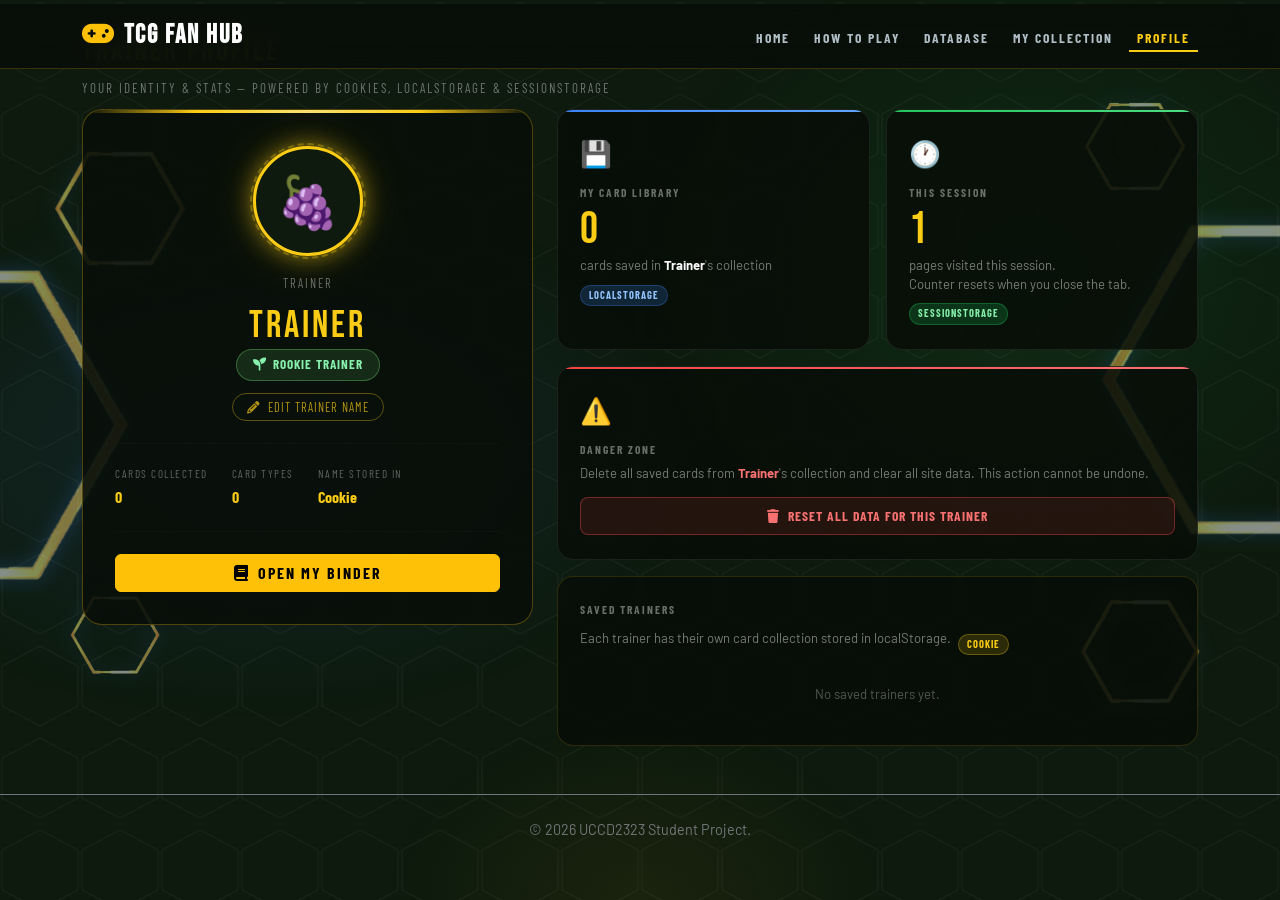
<file: profile.html>
<!doctype html>
<html lang="en">

<head>
    <meta charset="UTF-8" />
    <meta name="viewport" content="width=device-width, initial-scale=1.0" />
    <title>Trainer Profile | Pokemon TCG Hub</title>

    <link rel="stylesheet" href="https://cdn.jsdelivr.net/npm/bootstrap@5.3.0/dist/css/bootstrap.min.css" />
    <link rel="stylesheet" href="https://cdnjs.cloudflare.com/ajax/libs/font-awesome/6.5.1/css/all.min.css" />
    <link
        href="https://fonts.googleapis.com/css2?family=Bebas+Neue&family=Barlow+Condensed:wght@400;600;700;900&family=Barlow:wght@400;500;600&display=swap"
        rel="stylesheet" />
    <link rel="stylesheet" href="css/style-profile.css" />

    
</head>

<body>
    <!-- Hexagon background decorations (same as index.html) -->
    <div class="decor-container-left">
        <img src="images/hexagon.png" alt="" class="hex hex-1" />
        <img src="images/hexagon.png" alt="" class="hex hex-2" />
        <img src="images/hexagon.png" alt="" class="hex hex-3" />
    </div>
    <div class="decor-container-right">
        <img src="images/hexagon.png" alt="" class="hex hex-4" />
        <img src="images/hexagon.png" alt="" class="hex hex-5" />
        <img src="images/hexagon.png" alt="" class="hex hex-6" />
    </div>

    <!-- ── NAVBAR (same as index.html) ── -->
    <nav class="navbar navbar-expand-lg fixed-top glass-nav">
        <div class="container">
            <a class="navbar-brand fw-bold text-white" href="index.html">
                <i class="fa-solid fa-gamepad text-warning me-2"></i>TCG Fan Hub
            </a>
            <button class="navbar-toggler border-0" type="button" data-bs-toggle="collapse" data-bs-target="#navbarNav">
                <i class="fa-solid fa-bars text-white fs-3"></i>
            </button>
            <div class="collapse navbar-collapse" id="navbarNav">
                <ul class="navbar-nav ms-auto align-items-center gap-2">
                    <li class="nav-item">
                        <a class="nav-link" href="index.html">Home</a>
                    </li>
                    <li class="nav-item">
                        <a class="nav-link" href="how-to-play.html">How to Play</a>
                    </li>
                    <li class="nav-item">
                        <a class="nav-link" href="gallery.html">Database</a>
                    </li>
                    <li class="nav-item">
                        <a class="nav-link" href="my-collection.html">My Collection</a>
                    </li>
                    <li class="nav-item">
                        <a class="nav-link active" href="profile.html">Profile</a>
                    </li>
                </ul>
            </div>
        </div>
    </nav>

    <!-- ── PAGE HEADER ── -->
    <div class="container" style="
        padding-top: 30px;
        padding-bottom: 10px;
        position: relative;
        z-index: 1;
      ">
        <p class="section-title">Trainer Profile</p>
        <p style="
          font-family: &quot;Barlow Condensed&quot;, sans-serif;
          color: rgba(255, 255, 255, 0.4);
          font-size: 0.82rem;
          text-transform: uppercase;
          letter-spacing: 2px;
          margin: 0;
        ">
            Your identity &amp; stats — powered by Cookies, localStorage &amp;
            sessionStorage
        </p>
    </div>

    <div class="container pb-5" style="position: relative; z-index: 1">
        <div class="row g-4">
            <!-- COLUMN LEFT: Trainer ID Card -->
            <div class="col-lg-5">
                <div class="id-card">
                    <!-- Avatar -->
                    <div class="text-center">
                        <div class="avatar-wrap">
                            <span id="avatar-emoji">&#9889;</span>
                        </div>

                        <!-- Trainer name from Cookie -->
                        <div class="trainer-label">Trainer</div>
                        <div class="trainer-display-name" id="display-name">Trainer</div>

                        <!-- Rank badge — changes based on collection size -->
                        <div id="rank-badge" class="rank-badge rank-rookie mx-auto" style="width: fit-content">
                            <i class="fas fa-seedling"></i>
                            <span id="rank-text">Rookie</span>
                        </div>

                        <!-- Edit name button -->
                        <br />
                        <button class="btn-edit-name" id="btn-open-modal">
                            <i class="fas fa-pencil me-1"></i> Edit Trainer Name
                        </button>
                    </div>

                    <hr class="id-divider" />

                    <!-- Info row -->
                    <div class="id-info-row">
                        <div class="id-info-item">
                            <div class="id-info-label">Cards Collected</div>
                            <div class="id-info-value"><span id="info-count">0</span></div>
                        </div>
                        <div class="id-info-item">
                            <div class="id-info-label">Card Types</div>
                            <div class="id-info-value"><span id="info-types">0</span></div>
                        </div>
                        <div class="id-info-item">
                            <div class="id-info-label">Name stored in</div>
                            <div class="id-info-value">
                                <span style="color: #facc15">Cookie</span>
                            </div>
                        </div>
                    </div>

                    <hr class="id-divider" />

                    <!-- Quick link to My Binder -->
                    <a href="my-collection.html" class="btn btn-warning w-100 fw-bold" style="
                font-family: &quot;Barlow Condensed&quot;, sans-serif;
                letter-spacing: 2px;
                text-transform: uppercase;
              ">
                        <i class="fas fa-book me-2"></i>Open My Binder
                    </a>
                </div>
            </div>

            <!-- COLUMN RIGHT: Stats Wall + Trainer List-->
            <div class="col-lg-7">
                <div class="row g-3">
                    <!-- LOCAL STORAGE box -->
                    <div class="col-md-6">
                        <div class="stat-box local-box h-100">
                            <span class="stat-box-icon">&#128190;</span>
                            <div class="stat-box-title">My Card Library</div>
                            <div class="stat-box-number" id="stat-cards">0</div>
                            <div class="stat-box-desc">
                                cards saved in
                                <strong id="stat-trainer-name-local" style="color: white">Trainer</strong>'s collection
                            </div>
                            <span class="storage-tag tag-local">localStorage</span>
                        </div>
                    </div>

                    <!-- SESSION STORAGE box -->
                    <div class="col-md-6">
                        <div class="stat-box session-box h-100">
                            <span class="stat-box-icon">&#128336;</span>
                            <div class="stat-box-title">This Session</div>
                            <div class="stat-box-number" id="stat-pages">0</div>
                            <div class="stat-box-desc">
                                pages visited this session.<br />
                                Counter resets when you close the tab.
                            </div>
                            <span class="storage-tag tag-session">sessionStorage</span>
                        </div>
                    </div>

                    <!-- DANGER ZONE box -->
                    <div class="col-12">
                        <div class="stat-box danger-box">
                            <span class="stat-box-icon">&#9888;&#65039;</span>
                            <div class="stat-box-title">Danger Zone</div>
                            <div class="stat-box-desc">
                                Delete all saved cards from
                                <strong id="danger-trainer-name" style="color: #f87171">Trainer</strong>'s collection
                                and clear all site data. This action cannot be
                                undone.
                            </div>
                            <button class="btn-danger-reset" id="btn-reset-all">
                                <i class="fas fa-trash me-2"></i>Reset All Data for This
                                Trainer
                            </button>
                        </div>
                    </div>

                    <!-- TRAINER SWITCHER box -->
                    <div class="col-12">
                        <div class="stat-box" style="border-color: rgba(250, 204, 21, 0.15)">
                            <div class="d-flex align-items-center justify-content-between mb-14px"
                                style="margin-bottom: 14px">
                                <div>
                                    <div class="stat-box-title">Saved Trainers</div>
                                    <div class="stat-box-desc" style="margin-top: 2px">
                                        Each trainer has their own card collection stored in
                                        localStorage.
                                        <span class="storage-tag tag-cookie"
                                            style="vertical-align: middle; margin-left: 4px">Cookie</span>
                                    </div>
                                </div>
                            </div>
                            <div id="trainer-list">
                                <div style="
                      font-family: &quot;Barlow&quot;, sans-serif;
                      font-size: 0.82rem;
                      color: rgba(255, 255, 255, 0.3);
                      text-align: center;
                      padding: 16px 0;
                    ">
                                    No other trainers found.
                                </div>
                            </div>
                        </div>
                    </div>
                </div>
            </div>
        </div>
    </div>

    <!-- ── Edit Name Modal ── -->
    <div id="name-modal" class="modal-overlay" style="display: none">
        <div class="modal-box">
            <h5>Edit Trainer Name</h5>
            <p>
                Your name is saved as a Cookie (30 days).<br />
                Each trainer name has its own separate card collection!
            </p>
            <input type="text" id="inp-name" maxlength="20" placeholder="Enter trainer name..." />
            <button class="btn-modal-save" id="btn-save-name">
                <i class="fas fa-cookie-bite me-1"></i> Save Name
            </button>
        </div>
    </div>

    <div class="toast-wrap" id="toast-wrap"></div>

    <!-- ── FOOTER ── -->
    <footer class="text-white py-4 text-center mt-auto border-top border-secondary">
        <p class="mb-1 text-secondary" style="font-size: 0.9rem">
            &copy; 2026 UCCD2323 Student Project.
        </p>
    </footer>

    <!-- Scripts -->
    <script src="https://cdn.jsdelivr.net/npm/bootstrap@5.3.0/dist/js/bootstrap.bundle.min.js"></script>
    <script src="https://code.jquery.com/jquery-3.6.0.min.js"></script>
    <script src="./storage-manager.js"></script>

    <script>
        $(document).ready(function () {
            /*COOKIE FUNCTIONS  (Chapter 4)
           Stores: trainer name (30 days)*/
            function setCookie(name, value, days) {
                var date = new Date();
                date.setTime(date.getTime() + days * 24 * 60 * 60 * 1000);
                var expires = "; expires=" + date.toUTCString();
                document.cookie =
                    name + "=" + encodeURIComponent(value) + expires + "; path=/";
            }

            function getCookie(name) {
                var cookies = document.cookie.split("; ");
                var i;
                for (i = 0; i < cookies.length; i++) {
                    var parts = cookies[i].split("=");
                    if (parts[0] === name) {
                        return decodeURIComponent(parts[1]);
                    }
                }
                return "";
            }

            /* SESSION STORAGE  (Chapter 4)
           Tracks: how many pages the user visited this session*/
            var pageCount = sessionStorage.getItem("pageCount");
            if (pageCount === null) {
                pageCount = 1;
            } else {
                pageCount = parseInt(pageCount) + 1;
            }
            sessionStorage.setItem("pageCount", pageCount);
            $("#stat-pages").text(pageCount);

            /*LOCAL STORAGE — per-trainer collection key
           Key format: pokemonDeck_[trainerName]
           Default key (unnamed): pokemonDecK*/
            function getCollectionKey(trainerName) {
                if (trainerName && trainerName !== "") {
                    return "pokemonDeck_" + trainerName;
                }
                return "pokemonDeck";
            }

            function getCardsForTrainer(trainerName) {
                var key = getCollectionKey(trainerName);
                try {
                    return JSON.parse(localStorage.getItem(key)) || [];
                } catch (e) {
                    return [];
                }
            }

            /* ===================================================
           RANK LOGIC — based on card count
           0-9:  Rookie (green)
           10-29: Elite (blue)
           30+:  Master (gold)
        =================================================== */
            function getRank(count) {
                if (count >= 30)
                    return {
                        text: "Master Trainer",
                        css: "rank-master",
                        icon: "fa-crown",
                    };
                if (count >= 10)
                    return {
                        text: "Elite Trainer",
                        css: "rank-elite",
                        icon: "fa-star",
                    };
                return {
                    text: "Rookie Trainer",
                    css: "rank-rookie",
                    icon: "fa-seedling",
                };
            }

            /*AVATAR EMOJI — changes by rank*/
            function getAvatarEmoji(count) {
                if (count >= 30) return "&#128081;"; /* crown */
                if (count >= 10) return "&#9889;"; /* lightning */
                return "&#127815;"; /* plant = rookie */
            }

            /*REFRESH UI — call this whenever name changes*/
            function refreshUI() {
                var name = getCookie("trainerName");
                var cards = getCardsForTrainer(name);
                var count = cards.length;

                // Display name
                var displayName = name !== "" ? name : "Trainer";
                $("#display-name").text(displayName);
                $("#stat-trainer-name-local").text(displayName);
                $("#danger-trainer-name").text(displayName);

                // Avatar emoji
                $("#avatar-emoji").html(getAvatarEmoji(count));

                // Rank badge
                var rank = getRank(count);
                $("#rank-badge")
                    .removeClass("rank-rookie rank-elite rank-master")
                    .addClass(rank.css);
                $("#rank-badge i").attr("class", "fas " + rank.icon);
                $("#rank-text").text(rank.text);

                // Stats
                $("#stat-cards").text(count);
                $("#info-count").text(count);

                // Count unique types
                var uTypes = [];
                var i;
                for (i = 0; i < cards.length; i++) {
                    var t = cards[i].type;
                    if (t && t !== "Unknown" && uTypes.indexOf(t) === -1) {
                        uTypes.push(t);
                    }
                }
                $("#info-types").text(uTypes.length);

                // Render trainer switcher list
                renderTrainerList(name);
            }

            /* TRAINER LIST — shows all saved trainer collections
           Scans localStorage keys starting with "pokemonDeck"*/
            function renderTrainerList(activeName) {
                var trainers = [];
                var i;
                for (i = 0; i < localStorage.length; i++) {
                    var key = localStorage.key(i);
                    // Find all pokemon deck keys
                    if (key === "pokemonDeck" || key.indexOf("pokemonDeck_") === 0) {
                        var tName =
                            key === "pokemonDeck" ? "" : key.replace("pokemonDeck_", "");
                        var tCards = [];
                        try {
                            tCards = JSON.parse(localStorage.getItem(key)) || [];
                        } catch (e) {
                            tCards = [];
                        }
                        trainers.push({ name: tName, count: tCards.length, key: key });
                    }
                }

                if (trainers.length === 0) {
                    $("#trainer-list").html(
                        '<div style="font-family:Barlow,sans-serif; font-size:0.82rem; color:rgba(255,255,255,0.3); text-align:center; padding:16px 0;">No saved trainers yet.</div>',
                    );
                    return;
                }

                var html = "";
                var j;
                for (j = 0; j < trainers.length; j++) {
                    var t = trainers[j];
                    var label = t.name !== "" ? t.name : "(Default Trainer)";
                    var isActive =
                        t.name === activeName || (t.name === "" && activeName === "");

                    html += '<div class="trainer-list-item">';
                    html += "<div>";
                    html += '<div class="trainer-list-name">' + label + "</div>";
                    html +=
                        '<div class="trainer-list-count">' +
                        t.count +
                        " card(s) saved</div>";
                    html += "</div>";
                    if (isActive) {
                        html += '<span class="active-trainer-tag">Active</span>';
                    } else {
                        html +=
                            '<button class="btn-switch-trainer" onclick="switchTrainer(\'' +
                            t.name +
                            "')\">Switch</button>";
                    }
                    html += "</div>";
                }
                $("#trainer-list").html(html);
            }

            /* ── Switch to a different trainer ── */
            window.switchTrainer = function (name) {
                setCookie("trainerName", name, 30);
                refreshUI();
                showToast(
                    "Switched to trainer: " + (name || "Default") + "!",
                    "#facc15",
                );
            };

            /* OPEN CLOSE MODEL */
            $("#btn-open-modal").on("click", function () {
                $("#inp-name").val(getCookie("trainerName"));
                $("#name-modal").fadeIn(150);
                setTimeout(function () {
                    $("#inp-name").focus();
                }, 160);
            });

            $("#name-modal").on("click", function (e) {
                if ($(e.target).is("#name-modal")) {
                    $("#name-modal").fadeOut(150);
                }
            });

            $("#inp-name").on("keydown", function (e) {
                if (e.key === "Enter") {
                    saveName();
                }
            });

            $("#btn-save-name").on("click", function () {
                saveName();
            });

            function saveName() {
                var newName = $("#inp-name").val().trim();
                if (newName === "") return;

                // Save trainer name to Cookie ONLY (30 days)
                // Do NOT write to localStorage — that would break per-trainer key lookups
                setCookie("trainerName", newName, 30);

                $("#name-modal").fadeOut(150);
                refreshUI();
                showToast('Trainer name saved: "' + newName + '"', "#facc15");
            }
            /*DANGER ZONE — reset all data for this trainer */
            $("#btn-reset-all").on("click", function () {
                var name = getCookie("trainerName");
                var label = name !== "" ? name : "Default Trainer";
                if (
                    !confirm(
                        'Delete ALL cards for "' +
                        label +
                        '" and clear site data?\n\nThis cannot be undone!',
                    )
                ) {
                    return;
                }

                // Remove this trainer's card collection from localStorage
                var key = getCollectionKey(name);
                localStorage.removeItem(key);

                // Clear sessionStorage page counter
                sessionStorage.removeItem("pageCount");
                sessionStorage.removeItem("collectionVisits");

                refreshUI();
                $("#stat-pages").text(0);
                showToast('All data for "' + label + '" has been reset.', "#f87171");
            });

            /* TOAST NOTIFICATION*/
            function showToast(msg, color) {
                var $t = $(
                    '<div class="toast-item"><span style="color:' +
                    color +
                    ';">&#9679;</span> ' +
                    msg +
                    "</div>",
                );
                $("#toast-wrap").append($t);
                setTimeout(function () {
                    $t.remove();
                }, 2600);
            }

            /* INITIAL LOAD */
            refreshUI();
        }); // end document.ready
    </script>
</body>

</html>
</file>
<file: css/card-details-style.css>
body {
    background-color: #0f2842;
}

#cardImage {
    max-width: 280px;
    width: 100%;
    border-radius: 10px;
    box-shadow: 0 4px 15px rgba(38, 33, 33, 0.2);
}

.attack-card {
    background-color: #7b7b81;
    border: 1px solid #dee2e6;
    border-radius: 8px;
    padding: 12px;
    margin-bottom: 10px;
}

.info-label {
    font-weight: bold;
    color: #6c757d;
    font-size: 0.85rem;
    text-transform: uppercase;
}

.recently-viewed-item {
    cursor: pointer;
}
</file>
<file: css/gallery-style.css>
/* ── Navbar fonts — identical to homepage ── */
.glass-nav {
    background: rgba(8, 14, 8, 0.92) !important;
    backdrop-filter: blur(20px);
    -webkit-backdrop-filter: blur(20px);
    border-bottom: 1px solid rgba(212, 160, 23, 0.25);
    top: 4px;
}

.navbar-brand {
    font-family: 'Bebas Neue', sans-serif !important;
    font-size: 1.6rem !important;
    letter-spacing: 2px;
}

.nav-link {
    color: #b0bec5 !important;
    font-family: 'Barlow Condensed', sans-serif !important;
    font-weight: 700;
    text-transform: uppercase;
    letter-spacing: 2px;
    font-size: 0.85rem;
    transition: color 0.25s ease;
    position: relative;
    padding-bottom: 4px !important;
}

.nav-link::after {
    content: '';
    position: absolute;
    bottom: 0;
    left: 50%;
    right: 50%;
    height: 2px;
    background: #facc15;
    transition: left 0.3s, right 0.3s;
}

.nav-link:hover::after,
.nav-link.active::after {
    left: 0;
    right: 0;
}

.nav-link:hover,
.nav-link.active {
    color: #facc15 !important;
}

body {
    background-color: #000000;
    padding-top: 72px;
}

.card-img-top {
    height: 200px;
    object-fit: contain;
    padding: 10px;
    background-color: #242020;
}

.card {
    cursor: pointer;
    transition: transform 0.2s;
}

.card:hover {
    transform: translateY(-5px);
    box-shadow: 0 4px 15px rgba(0, 0, 0, 0.2);
}

.badge-type {
    font-size: 0.75rem;
}
</file>
<file: css/style-collection.css>
/* =========================================
   style-collection.css
   My Collection page styles
   UCCD2323 Coursework
   ========================================= */

:root {
    --poke-yellow: #FFCB05;
    --poke-dark:   #1a1a2e;
    --poke-red:    #e63946;
    --tcg-yellow:  #facc15;
}

/* Push page content below the fixed navbar */
body {
    padding-top: 72px;
    background-color: #000000;
}

/* =========================================
   NAVBAR — matches homepage style
   (glass-nav, navbar-brand, nav-link all
    use Bebas Neue and Barlow Condensed)
   ========================================= */
.glass-nav {
    background: rgba(8, 14, 8, 0.92) !important;
    backdrop-filter: blur(20px);
    border-bottom: 1px solid rgba(212, 160, 23, 0.25);
    top: 4px;
}

.navbar-brand {
    font-family: 'Bebas Neue', sans-serif !important;
    font-size: 1.6rem !important;
    letter-spacing: 2px;
}

.nav-link {
    color: #b0bec5 !important;
    font-family: 'Barlow Condensed', sans-serif !important;
    font-weight: 700;
    text-transform: uppercase;
    letter-spacing: 2px;
    font-size: 0.85rem;
    transition: color 0.25s ease;
    position: relative;
    padding-bottom: 4px !important;
}

/* Animated underline on hover */
.nav-link::after {
    content: '';
    position: absolute;
    bottom: 0;
    left: 50%;
    right: 50%;
    height: 2px;
    background: var(--tcg-yellow);
    transition: left 0.3s, right 0.3s;
}
.nav-link:hover::after,
.nav-link.active::after {
    left: 0;
    right: 0;
}
.nav-link:hover,
.nav-link.active {
    color: var(--tcg-yellow) !important;
}

/* =========================================
   HERO SECTION
   ========================================= */
.hero-section {
    background: var(--poke-dark);
    border-bottom: 4px solid var(--poke-yellow);
    padding: 36px 0 28px;
    text-align: center;
}
.hero-section h1 {
    color: var(--poke-yellow);
    font-weight: 800;
    font-size: 2rem;
    text-transform: uppercase;
    letter-spacing: 1px;
}
.hero-section p {
    color: rgba(255, 255, 255, 0.65);
    font-size: 0.9rem;
    margin: 0;
}



/* =========================================
   STAT BAR  (numbers from localStorage & sessionStorage)
   ========================================= */
.stat-bar {
    background: var(--poke-dark);
    padding: 12px 0;
    margin-bottom: 20px;
}
.stat-cell {
    text-align: center;
    color: white;
}
.stat-cell .num {
    font-size: 1.45rem;
    font-weight: 800;
    color: var(--poke-yellow);
    line-height: 1;
}
.stat-cell .lbl {
    font-size: 0.68rem;
    color: rgba(255, 255, 255, 0.45);
    text-transform: uppercase;
    letter-spacing: 0.05em;
    margin-top: 3px;
}

/* =========================================
   SESSION STORAGE BANNER
   ========================================= */
.sess-banner {
    background: linear-gradient(90deg, #1D9E75, #0F6E56);
    color: white;
    font-size: 0.82rem;
    padding: 8px 16px;
    border-radius: 8px;
    margin-bottom: 14px;
    display: flex;
    align-items: center;
    gap: 8px;
}
.sess-banner .tag {
    margin-left: auto;
    opacity: 0.6;
    font-size: 0.72rem;
}

/* =========================================
   TYPE CHART  (bar chart built from localStorage data)
   ========================================= */
.type-chart {
    background: var(--poke-dark);
    border-radius: 12px;
    padding: 14px 18px;
    margin-bottom: 18px;
}
.type-chart h6 {
    color: var(--poke-yellow);
    font-size: 0.78rem;
    font-weight: 700;
    text-transform: uppercase;
    letter-spacing: 0.05em;
    margin-bottom: 10px;
}
.tbar-row {
    display: flex;
    align-items: center;
    gap: 8px;
    margin-bottom: 5px;
}
.tbar-lbl {
    font-size: 0.7rem;
    color: white;
    width: 68px;
    text-align: right;
    flex-shrink: 0;
}
.tbar-track {
    flex: 1;
    background: rgba(255, 255, 255, 0.1);
    border-radius: 99px;
    height: 7px;
    overflow: hidden;
}
.tbar-fill {
    height: 100%;
    border-radius: 99px;
    transition: width 0.6s ease;
}
.tbar-num {
    font-size: 0.68rem;
    color: rgba(255, 255, 255, 0.45);
    width: 18px;
    text-align: right;
}

/* =========================================
   FILTER TOOLBAR
   ========================================= */
.toolbar {
    display: flex;
    flex-wrap: wrap;
    gap: 10px;
    align-items: center;
    margin-bottom: 16px;
}
.fsel {
    padding: 6px 12px;
    border-radius: 20px;
    font-size: 0.82rem;
    border: 1.5px solid #ddd;
    background: white;
    color: #333;
    cursor: pointer;
    outline: none;
    transition: border-color 0.2s;
}
.fsel:focus {
    border-color: var(--poke-yellow);
}

/* View toggle buttons (Cookie saves the preference) */
.view-toggle {
    display: flex;
    border: 1.5px solid #ddd;
    border-radius: 20px;
    overflow: hidden;
}
.view-toggle button {
    background: transparent;
    border: none;
    padding: 5px 12px;
    font-size: 0.8rem;
    color: #777;
    cursor: pointer;
    transition: all 0.2s;
}
.view-toggle button.active {
    background: var(--poke-dark);
    color: var(--poke-yellow);
}

/* =========================================
   CARD GRID VIEW
   ========================================= */
.pcard {
    border: none;
    border-radius: 14px;
    overflow: hidden;
    box-shadow: 0 2px 8px rgba(0, 0, 0, 0.1);
    transition: transform 0.2s, box-shadow 0.2s;
    background: #1e1e1e;
    color: #fff;
}
.pcard:hover {
    transform: translateY(-5px);
    box-shadow: 0 12px 26px rgba(0, 0, 0, 0.18);
}
.pcard .card-img-top {
    height: 200px;
    object-fit: contain;
    padding: 14px;
    background: #2a2a2a;
}

/* Type and rarity label pills on card image */
.type-pill {
    position: absolute;
    top: 9px;
    right: 9px;
    background: var(--poke-yellow);
    color: var(--poke-dark);
    font-size: 0.62rem;
    font-weight: 700;
    padding: 3px 8px;
    border-radius: 20px;
}
.rarity-pill {
    position: absolute;
    top: 9px;
    left: 9px;
    background: rgba(0, 0, 0, 0.55);
    color: #fff;
    font-size: 0.6rem;
    font-weight: 600;
    padding: 3px 8px;
    border-radius: 20px;
}
.card-added {
    font-size: 0.68rem;
    color: #aaa;
}

/* =========================================
   CARD LIST VIEW
   ========================================= */
#card-grid.list-view {
    display: flex !important;
    flex-direction: column;
    gap: 8px;
}
#card-grid.list-view .list-card-wrap {
    width: 100%;
}
#card-grid.list-view .pcard {
    display: flex;
    flex-direction: row;
    align-items: center;
    border-radius: 10px;
}
#card-grid.list-view .pcard:hover {
    transform: translateX(4px);
    box-shadow: 0 4px 14px rgba(0, 0, 0, 0.15);
}
#card-grid.list-view .list-img {
    width: 72px;
    height: 72px;
    object-fit: contain;
    flex-shrink: 0;
    padding: 6px;
    background: #2a2a2a;
    border-radius: 10px 0 0 10px;
}
#card-grid.list-view .type-pill,
#card-grid.list-view .rarity-pill {
    position: static;
    display: inline-block;
    margin: 0 3px 3px 0;
}
#card-grid.list-view .list-body {
    display: flex;
    align-items: center;
    justify-content: space-between;
    padding: 10px 14px;
    flex: 1;
    gap: 10px;
}

/* =========================================
   EMPTY STATE MESSAGES
   ========================================= */
.empty-wrap {
    text-align: center;
    padding: 60px 20px;
}
.empty-wrap .eicon {
    font-size: 3.5rem;
    opacity: 0.35;
    margin-bottom: 14px;
}
.empty-wrap h4 {
    color: #555;
    font-weight: 700;
}
.empty-wrap p {
    color: #999;
    font-size: 0.88rem;
}

/* =========================================
   REMOVE CARD ANIMATION
   ========================================= */
@keyframes pop-out {
    0%   { transform: scale(1);    opacity: 1; }
    60%  { transform: scale(1.04); opacity: 1; }
    100% { transform: scale(0);    opacity: 0; }
}
.removing {
    animation: pop-out 0.28s ease forwards;
    pointer-events: none;
}

/* =========================================
   TOAST NOTIFICATION
   ========================================= */
.toast-wrap {
    position: fixed;
    bottom: 1.4rem;
    right: 1.4rem;
    z-index: 9999;
    display: flex;
    flex-direction: column;
    gap: 6px;
    pointer-events: none;
}
.toast-item {
    background: #1e2235;
    border: 1px solid #2a2f4a;
    border-radius: 10px;
    padding: 10px 14px;
    font-size: 0.84rem;
    color: #e8eaf6;
    display: flex;
    align-items: center;
    gap: 8px;
    animation: tIn 0.28s ease, tOut 0.28s ease 2.1s forwards;
    box-shadow: 0 4px 18px rgba(0, 0, 0, 0.4);
}
@keyframes tIn  { from { opacity: 0; transform: translateX(16px); } to { opacity: 1; transform: translateX(0); } }
@keyframes tOut { from { opacity: 1; } to { opacity: 0; } }

/* =========================================
   TRAINER NAME MODAL POPUP
   ========================================= */
.modal-overlay {
    position: fixed;
    top: 0;
    right: 0;
    bottom: 0;
    left: 0;
    background: rgba(0, 0, 0, 0.55);
    z-index: 10000;
    display: flex;
    align-items: center;
    justify-content: center;
}
.modal-box {
    background: var(--poke-dark);
    border: 2px solid var(--poke-yellow);
    border-radius: 16px;
    padding: 28px 24px;
    width: 310px;
    text-align: center;
}
.modal-box h5 {
    color: var(--poke-yellow);
    font-weight: 800;
    margin-bottom: 6px;
}
.modal-box p {
    color: rgba(255, 255, 255, 0.55);
    font-size: 0.8rem;
    margin-bottom: 14px;
}
.modal-box input {
    width: 100%;
    padding: 8px 14px;
    border-radius: 20px;
    border: 1.5px solid rgba(255, 203, 5, 0.4);
    background: #0d0f1a;
    color: white;
    font-size: 0.9rem;
    outline: none;
    margin-bottom: 12px;
    box-sizing: border-box;
}
.modal-box input:focus {
    border-color: var(--poke-yellow);
}
.btn-save-modal {
    background: var(--poke-yellow);
    color: var(--poke-dark);
    border: none;
    border-radius: 20px;
    padding: 8px 0;
    font-weight: 700;
    cursor: pointer;
    width: 100%;
    font-size: 0.9rem;
}
.btn-save-modal:hover {
    opacity: 0.9;
}
</file>
<file: css/style-profile.css>
@import url('https://fonts.googleapis.com/css2?family=Bebas+Neue&family=Barlow+Condensed:ital,wght@0,400;0,600;0,700;0,900;1,700&family=Barlow:wght@400;500;600&display=swap');

:root {
    --tcg-yellow: #facc15;
    --tcg-gold: #d4a017;
    --tcg-blue: #3b82f6;
    --tcg-dark-green: #0d1a0d;
}

/*=============== Decoration for background======================*/
*, *::before, *::after { box-sizing: border-box; }

body {
    background-color: var(--tcg-dark-green);
    color: white;
    font-family: 'Barlow', sans-serif;
    overflow-x: hidden;
    position: relative;
}

/* --- Hexagonal SVG Background --- */
body::before {
    content: '';
    position: fixed;
    inset: 0;
    background-image: url("data:image/svg+xml,%3Csvg xmlns='http://www.w3.org/2000/svg' width='80' height='92'%3E%3Cpolygon points='40,2 78,22 78,62 40,82 2,62 2,22' fill='none' stroke='rgba(255,255,255,0.055)' stroke-width='1'/%3E%3C/svg%3E");
    background-size: 80px 92px;
    z-index: 0;
    pointer-events: none;
}

/* --- Radial glow overlays --- */
body::after {
    content: '';
    position: fixed;
    inset: 0;
    background:
        radial-gradient(ellipse 60% 50% at 20% 50%, rgba(59, 130, 246, 0.12) 0%, transparent 60%),
        radial-gradient(ellipse 50% 60% at 80% 30%, rgba(34, 197, 94, 0.10) 0%, transparent 60%),
        radial-gradient(ellipse 40% 40% at 50% 100%, rgba(212, 160, 23, 0.07) 0%, transparent 50%);
    z-index: 0;
    pointer-events: none;
}

/* ===============================NAVBAR==================================== */
.glass-nav {
    background: rgba(8, 14, 8, 0.92) !important;
    backdrop-filter: blur(20px);
    -webkit-backdrop-filter: blur(20px);
    border-bottom: 1px solid rgba(212, 160, 23, 0.25);
    top: 4px; /* below gold bar */
}

.navbar-brand {
    font-family: 'Bebas Neue', sans-serif !important;
    font-size: 1.6rem !important;
    letter-spacing: 2px;
}

.nav-link {
    color: #b0bec5 !important;
    font-family: 'Barlow Condensed', sans-serif !important;
    font-weight: 700;
    text-transform: uppercase;
    letter-spacing: 2px;
    font-size: 0.85rem;
    transition: color 0.25s ease;
    position: relative;
    padding-bottom: 4px !important;
}
.nav-link::after {
    content: '';
    position: absolute;
    bottom: 0; left: 50%; right: 50%;
    height: 2px;
    background:  #facc15;
    transition: left 0.3s, right 0.3s;
}
.nav-link:hover::after, .nav-link.active::after {
    left: 0; right: 0;
}
.nav-link:hover, .nav-link.active {
    color: #facc15 !important;
}


/* ── Section title ── */
        .section-title {
            font-family: "Bebas Neue", sans-serif;
            font-size: 1.8rem;
            letter-spacing: 3px;
            color: #facc15;
            text-transform: uppercase;
            margin-bottom: 6px;
        }

        /* apply when user using phone*/
.decor-container-left {
    display: none;
}

/*appear when user using computer*/
@media screen and (min-width: 1280px) {
.decor-container-left {
    display: block;
    position: absolute;
    left: 0;
    top: 0;
    width: 200px;
    height: 100vh;
    z-index: -1;      
    pointer-events: none; 
   }
}


.hex {
    position: absolute;
    opacity: 0.5;     
    filter: brightness(1.5) drop-shadow(0 0 10px rgba(59, 130, 246, 0.5));
}

.hex-1 {
    top:15%;
    left: 10px;
    width: 220px;
    
}

.hex-2 {
    top:25%;
    left:-350px;
    width:600px;
    
    
}

.hex-3 {
    top:65%;
    left:40px;
    width:150px;
    
}


.decor-container-right {
    display: none;
}

@media screen and (min-width: 1280px) {
    .decor-container-right {
        display: block;
        position: absolute;
        right: 0;   
        top: 0;
        width: 200px;
        height: 100vh;
        z-index: -1;
        pointer-events: none;
        overflow: hidden; 
    }
}

.hex-4 {
    top: 10%;
    right: 60px;  
    width: 170px;
    
}

.hex-5 {
    top: 20%;
    right: -300px;  
    width: 600px;
    opacity: 0.5;  
    transform: rotate(180deg);
}

.hex-6 {
    top: 65%;
    right: 40px;
    width: 200px;
   
}

        /* ================================================
           TRAINER ID CARD
        ================================================ */
        .id-card {
            background: rgba(8, 14, 8, 0.88);
            border: 1px solid rgba(212, 160, 23, 0.35);
            border-radius: 20px;
            padding: 36px 32px 32px;
            position: relative;
            overflow: hidden;
            z-index: 1;
        }

        /* Gold shimmer top bar */
        .id-card::before {
            content: "";
            position: absolute;
            top: 0;
            left: 0;
            right: 0;
            height: 3px;
            background: linear-gradient(90deg,
                    transparent,
                    #facc15,
                    #f5e070,
                    #facc15,
                    transparent);
        }

        /* ── Avatar circle ── */
        .avatar-wrap {
            width: 110px;
            height: 110px;
            border-radius: 50%;
            background: #0d1a0d;
            border: 3px solid #facc15;
            box-shadow:
                0 0 22px rgba(250, 204, 21, 0.55),
                0 0 50px rgba(250, 204, 21, 0.2);
            display: flex;
            align-items: center;
            justify-content: center;
            font-size: 3.2rem;
            margin: 0 auto 18px;
            flex-shrink: 0;
            position: relative;
        }

        /* Rotating ring on avatar */
        .avatar-wrap::after {
            content: "";
            position: absolute;
            top: -6px;
            left: -6px;
            right: -6px;
            bottom: -6px;
            border-radius: 50%;
            border: 2px dashed rgba(250, 204, 21, 0.3);
            animation: spin-slow 12s linear infinite;
        }

        @keyframes spin-slow {
            to {
                transform: rotate(360deg);
            }
        }

        /* ── Trainer name ── */
        .trainer-display-name {
            font-family: "Bebas Neue", sans-serif;
            font-size: 2.4rem;
            letter-spacing: 3px;
            color: #facc15;
            line-height: 1;
            margin-bottom: 4px;
        }

        .trainer-label {
            font-family: "Barlow Condensed", sans-serif;
            font-size: 0.78rem;
            text-transform: uppercase;
            letter-spacing: 2px;
            color: rgba(255, 255, 255, 0.4);
            margin-bottom: 14px;
        }

        /* ── Rank badge ── */
        .rank-badge {
            display: inline-flex;
            align-items: center;
            gap: 6px;
            padding: 5px 16px;
            border-radius: 99px;
            font-family: "Barlow Condensed", sans-serif;
            font-weight: 700;
            font-size: 0.82rem;
            letter-spacing: 1px;
            text-transform: uppercase;
        }

        .rank-rookie {
            background: rgba(100, 200, 100, 0.15);
            border: 1px solid rgba(100, 200, 100, 0.4);
            color: #86efac;
        }

        .rank-elite {
            background: rgba(59, 130, 246, 0.15);
            border: 1px solid rgba(59, 130, 246, 0.4);
            color: #93c5fd;
        }

        .rank-master {
            background: rgba(250, 204, 21, 0.15);
            border: 1px solid rgba(250, 204, 21, 0.5);
            color: #facc15;
        }

        /* ── Edit name button ── */
        .btn-edit-name {
            background: transparent;
            border: 1px solid rgba(250, 204, 21, 0.35);
            color: rgba(250, 204, 21, 0.7);
            border-radius: 99px;
            padding: 4px 14px;
            font-family: "Barlow Condensed", sans-serif;
            font-size: 0.78rem;
            letter-spacing: 1px;
            text-transform: uppercase;
            cursor: pointer;
            transition: all 0.2s;
            margin-top: 12px;
        }

        .btn-edit-name:hover {
            background: rgba(250, 204, 21, 0.1);
            border-color: #facc15;
            color: #facc15;
        }

        /* ── ID card divider ── */
        .id-divider {
            border: none;
            border-top: 1px solid rgba(255, 255, 255, 0.08);
            margin: 22px 0;
        }

        /* ── ID card info row ── */
        .id-info-row {
            display: flex;
            gap: 24px;
            flex-wrap: wrap;
        }

        .id-info-item .id-info-label {
            font-family: "Barlow Condensed", sans-serif;
            font-size: 0.7rem;
            text-transform: uppercase;
            letter-spacing: 1.5px;
            color: rgba(255, 255, 255, 0.35);
            margin-bottom: 2px;
        }

        .id-info-item .id-info-value {
            font-family: "Barlow Condensed", sans-serif;
            font-weight: 700;
            font-size: 1rem;
            color: white;
        }

        .id-info-item .id-info-value span {
            color: #facc15;
        }

        /* ================================================
           STATS BOXES
        ================================================ */
        .stat-box {
            background: rgba(8, 14, 8, 0.85);
            border: 1px solid rgba(255, 255, 255, 0.08);
            border-radius: 16px;
            padding: 24px 22px;
            position: relative;
            overflow: hidden;
            height: 100%;
        }

        .stat-box::before {
            content: "";
            position: absolute;
            top: 0;
            left: 0;
            right: 0;
            height: 2px;
        }

        .stat-box.local-box::before {
            background: linear-gradient(90deg, #3b82f6, #60a5fa);
        }

        .stat-box.session-box::before {
            background: linear-gradient(90deg, #22c55e, #4ade80);
        }

        .stat-box.danger-box::before {
            background: linear-gradient(90deg, #ef4444, #f87171);
        }

        .stat-box-icon {
            font-size: 1.6rem;
            margin-bottom: 12px;
            display: block;
        }

        .stat-box-title {
            font-family: "Barlow Condensed", sans-serif;
            font-size: 0.72rem;
            font-weight: 700;
            text-transform: uppercase;
            letter-spacing: 2px;
            color: rgba(255, 255, 255, 0.4);
            margin-bottom: 6px;
        }

        .stat-box-number {
            font-family: "Bebas Neue", sans-serif;
            font-size: 2.8rem;
            line-height: 1;
            color: #facc15;
            letter-spacing: 2px;
        }

        .stat-box-desc {
            font-family: "Barlow", sans-serif;
            font-size: 0.82rem;
            color: rgba(255, 255, 255, 0.45);
            margin-top: 4px;
            line-height: 1.4;
        }

        /* Storage tag pill */
        .storage-tag {
            display: inline-block;
            font-family: "Barlow Condensed", sans-serif;
            font-size: 0.65rem;
            font-weight: 700;
            letter-spacing: 1px;
            text-transform: uppercase;
            padding: 2px 8px;
            border-radius: 99px;
            margin-top: 10px;
        }

        .tag-local {
            background: rgba(59, 130, 246, 0.2);
            color: #93c5fd;
            border: 1px solid rgba(59, 130, 246, 0.3);
        }

        .tag-session {
            background: rgba(34, 197, 94, 0.2);
            color: #86efac;
            border: 1px solid rgba(34, 197, 94, 0.3);
        }

        .tag-cookie {
            background: rgba(250, 204, 21, 0.15);
            color: #facc15;
            border: 1px solid rgba(250, 204, 21, 0.3);
        }

        /* Danger zone */
        .danger-box .stat-box-number {
            color: #f87171;
        }

        .btn-danger-reset {
            background: rgba(239, 68, 68, 0.12);
            border: 1px solid rgba(239, 68, 68, 0.4);
            color: #f87171;
            border-radius: 8px;
            padding: 8px 20px;
            font-family: "Barlow Condensed", sans-serif;
            font-weight: 700;
            font-size: 0.85rem;
            letter-spacing: 1px;
            text-transform: uppercase;
            cursor: pointer;
            transition: all 0.2s;
            width: 100%;
            margin-top: 14px;
        }

        .btn-danger-reset:hover {
            background: rgba(239, 68, 68, 0.25);
            border-color: #ef4444;
        }

        /* ── Other trainer names list ── */
        .trainer-list-item {
            display: flex;
            align-items: center;
            justify-content: space-between;
            background: rgba(255, 255, 255, 0.04);
            border: 1px solid rgba(255, 255, 255, 0.07);
            border-radius: 10px;
            padding: 10px 14px;
            margin-bottom: 8px;
        }

        .trainer-list-name {
            font-family: "Barlow Condensed", sans-serif;
            font-weight: 700;
            font-size: 0.95rem;
            color: white;
        }

        .trainer-list-count {
            font-size: 0.75rem;
            color: rgba(255, 255, 255, 0.4);
        }

        .btn-switch-trainer {
            background: transparent;
            border: 1px solid rgba(250, 204, 21, 0.3);
            color: #facc15;
            border-radius: 99px;
            padding: 3px 12px;
            font-family: "Barlow Condensed", sans-serif;
            font-size: 0.72rem;
            font-weight: 700;
            letter-spacing: 1px;
            text-transform: uppercase;
            cursor: pointer;
            transition: all 0.2s;
        }

        .btn-switch-trainer:hover {
            background: rgba(250, 204, 21, 0.1);
        }

        .active-trainer-tag {
            font-size: 0.68rem;
            background: rgba(250, 204, 21, 0.15);
            color: #facc15;
            border: 1px solid rgba(250, 204, 21, 0.3);
            border-radius: 99px;
            padding: 2px 9px;
        }

        /* ── Edit name modal ── */
        .modal-overlay {
            position: fixed;
            top: 0;
            right: 0;
            bottom: 0;
            left: 0;
            background: rgba(0, 0, 0, 0.65);
            z-index: 10000;
            display: flex;
            align-items: center;
            justify-content: center;
        }

        .modal-box {
            background: #0d1a0d;
            border: 2px solid rgba(250, 204, 21, 0.4);
            border-radius: 16px;
            padding: 28px 26px;
            width: 320px;
            text-align: center;
        }

        .modal-box h5 {
            font-family: "Bebas Neue", sans-serif;
            font-size: 1.6rem;
            letter-spacing: 2px;
            color: #facc15;
            margin-bottom: 6px;
        }

        .modal-box p {
            font-family: "Barlow", sans-serif;
            font-size: 0.8rem;
            color: rgba(255, 255, 255, 0.45);
            margin-bottom: 16px;
        }

        .modal-box input {
            width: 100%;
            padding: 9px 14px;
            border-radius: 8px;
            border: 1px solid rgba(250, 204, 21, 0.3);
            background: rgba(255, 255, 255, 0.05);
            color: white;
            font-family: "Barlow Condensed", sans-serif;
            font-size: 1rem;
            outline: none;
            margin-bottom: 12px;
            box-sizing: border-box;
        }

        .modal-box input:focus {
            border-color: #facc15;
        }

        .btn-modal-save {
            background: #facc15;
            color: #0d1a0d;
            border: none;
            border-radius: 8px;
            padding: 9px 0;
            font-family: "Barlow Condensed", sans-serif;
            font-weight: 700;
            font-size: 0.95rem;
            letter-spacing: 1px;
            text-transform: uppercase;
            cursor: pointer;
            width: 100%;
            transition: opacity 0.2s;
        }

        .btn-modal-save:hover {
            opacity: 0.88;
        }

        /* ── Toast ── */
        .toast-wrap {
            position: fixed;
            bottom: 1.5rem;
            right: 1.5rem;
            z-index: 9999;
            display: flex;
            flex-direction: column;
            gap: 6px;
            pointer-events: none;
        }

        .toast-item {
            background: rgba(8, 14, 8, 0.95);
            border: 1px solid rgba(250, 204, 21, 0.3);
            border-radius: 10px;
            padding: 10px 16px;
            font-family: "Barlow", sans-serif;
            font-size: 0.84rem;
            color: #e8eaf6;
            display: flex;
            align-items: center;
            gap: 8px;
            animation:
                tIn 0.28s ease,
                tOut 0.28s ease 2.1s forwards;
            box-shadow: 0 4px 20px rgba(0, 0, 0, 0.5);
        }

        @keyframes tIn {
            from {
                opacity: 0;
                transform: translateX(16px);
            }

            to {
                opacity: 1;
                transform: none;
            }
        }

        @keyframes tOut {
            from {
                opacity: 1;
            }

            to {
                opacity: 0;
            }
        }

        /* ── Responsive ── */
        @media (max-width: 768px) {
            .id-card {
                padding: 24px 18px;
            }

            .trainer-display-name {
                font-size: 1.8rem;
            }
        }
</file>
